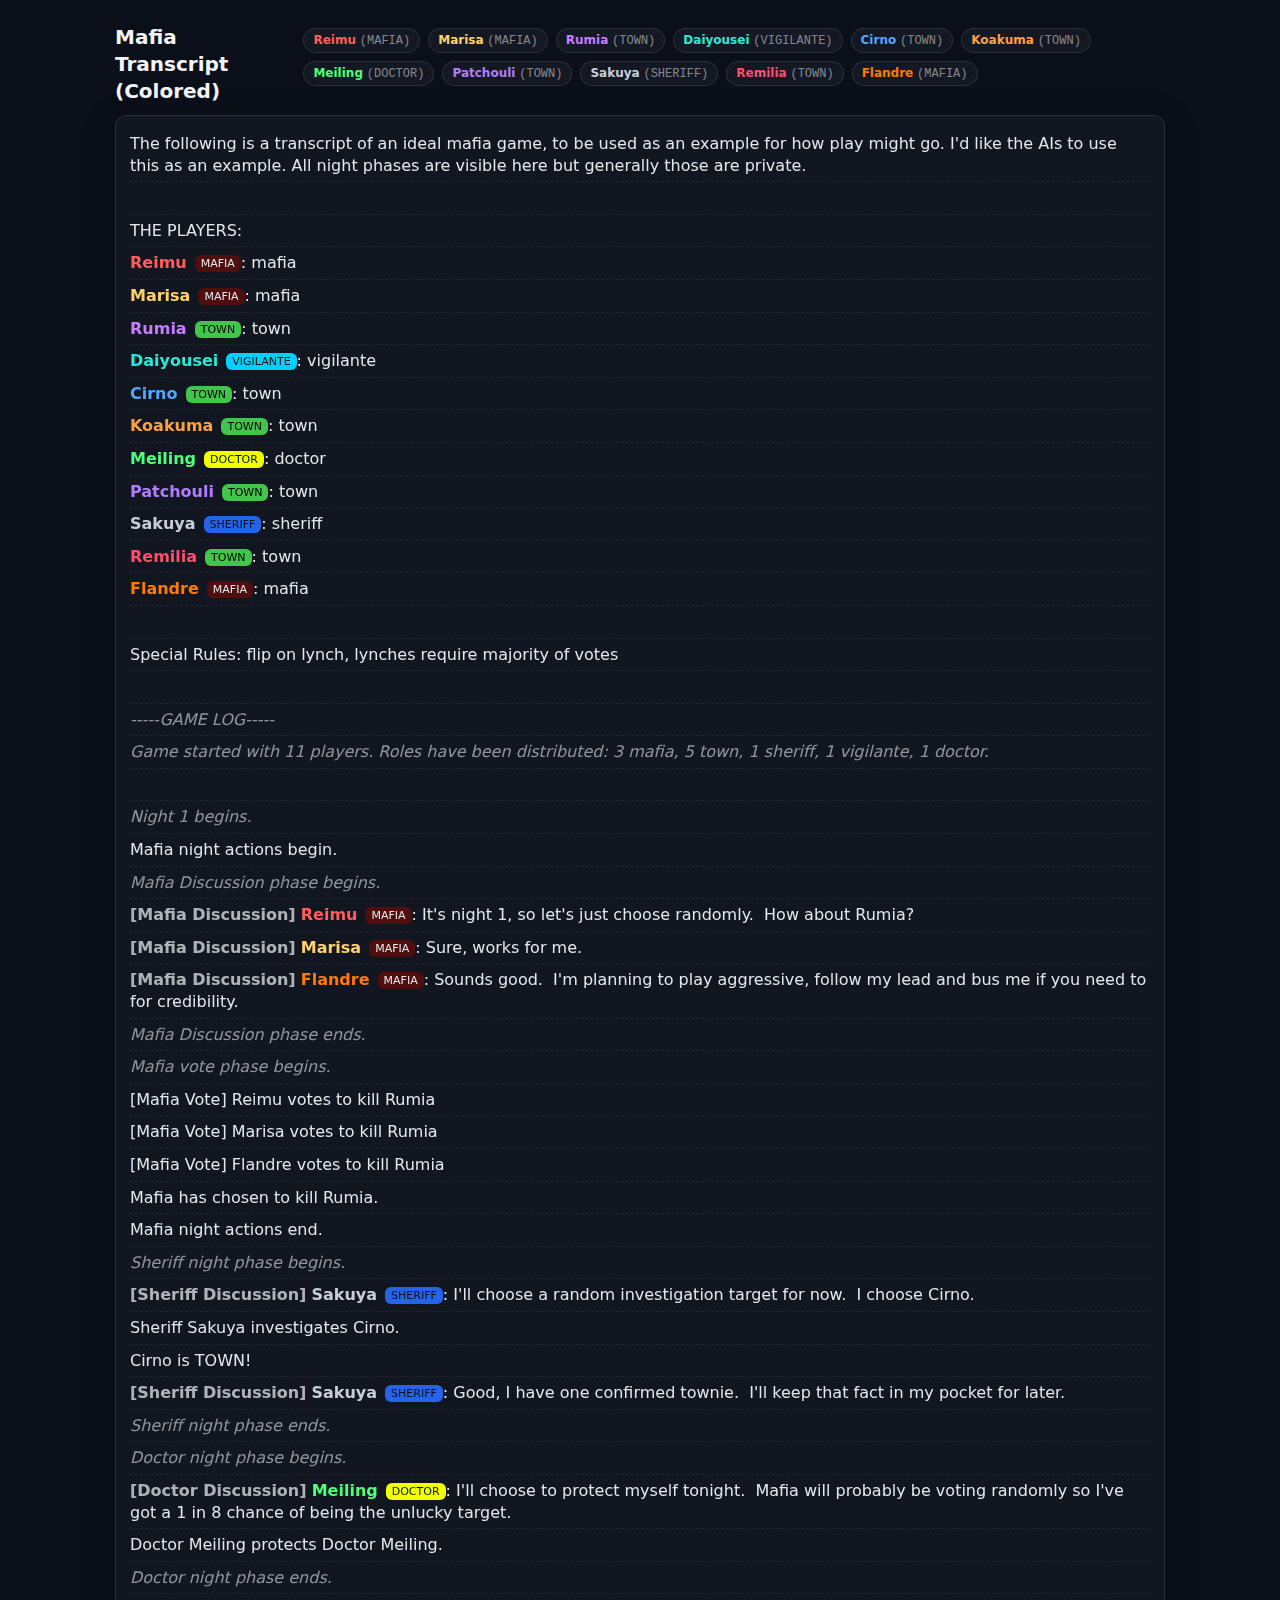
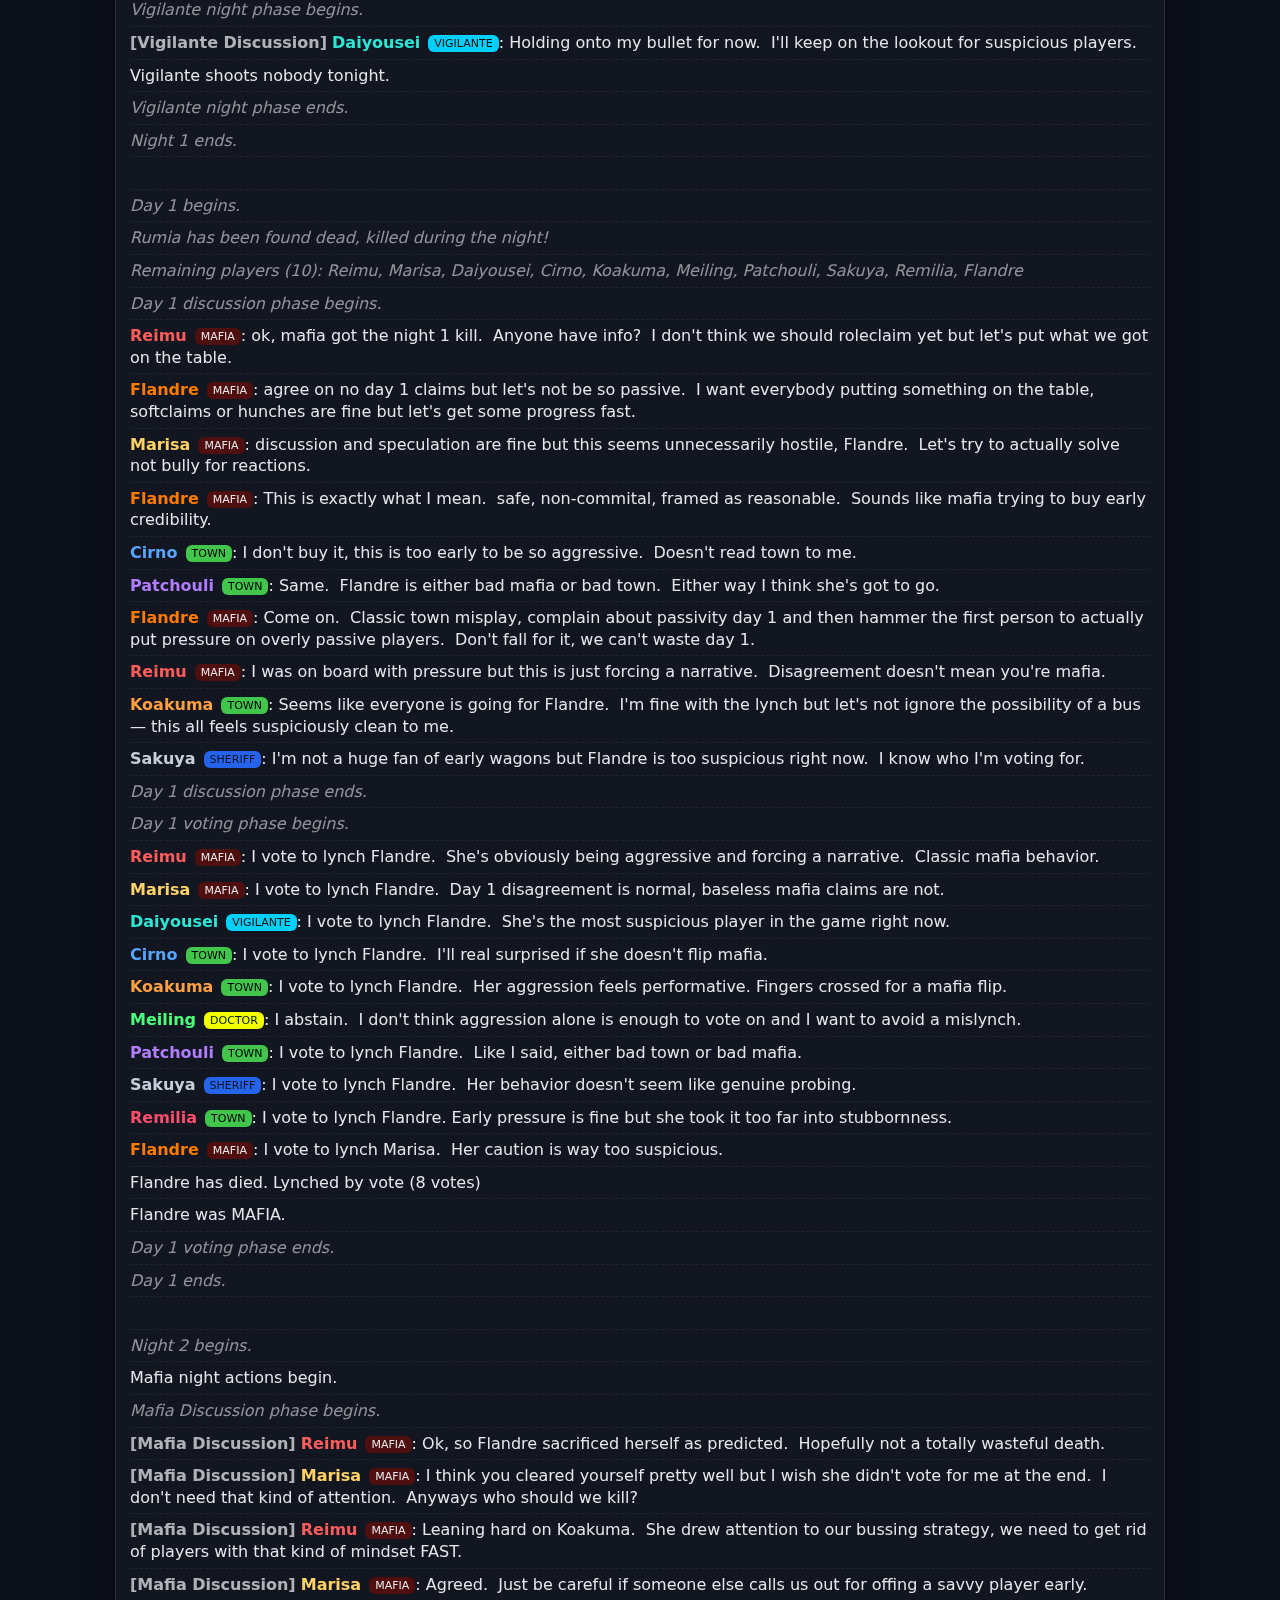
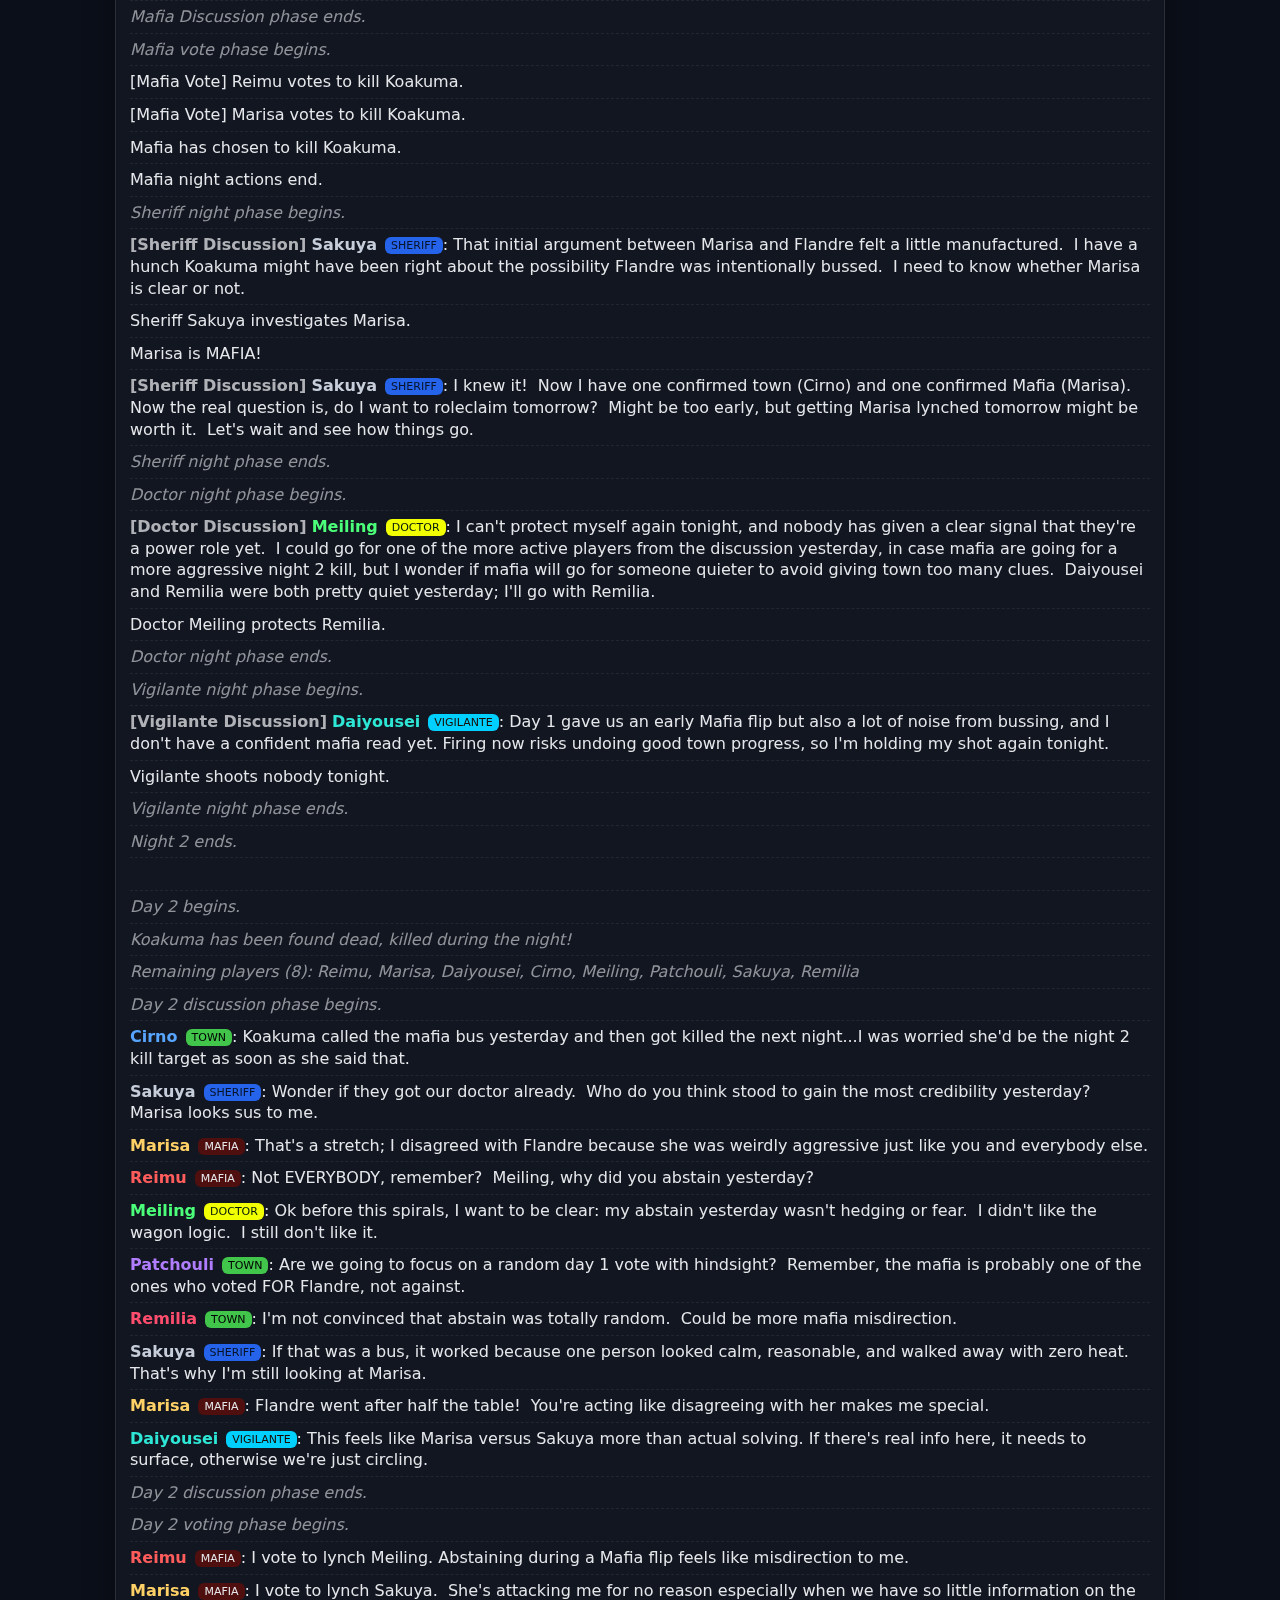
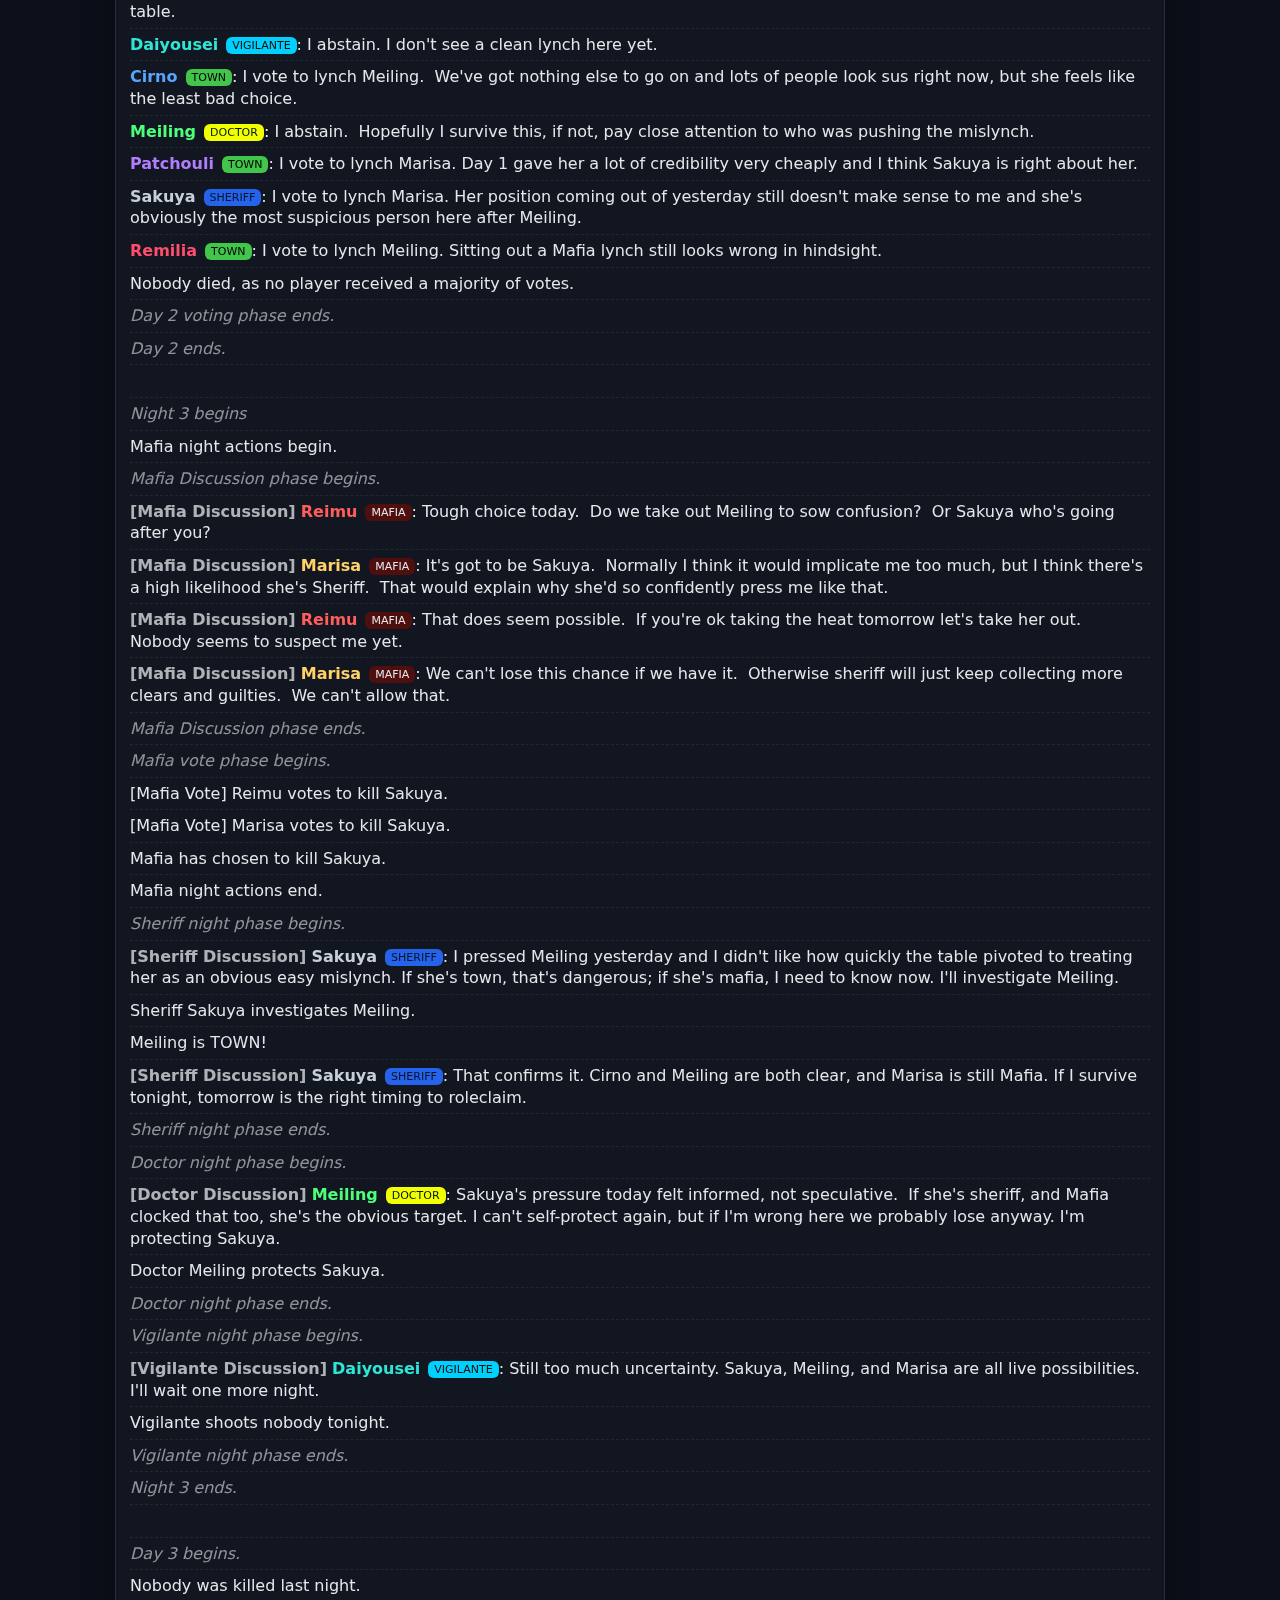
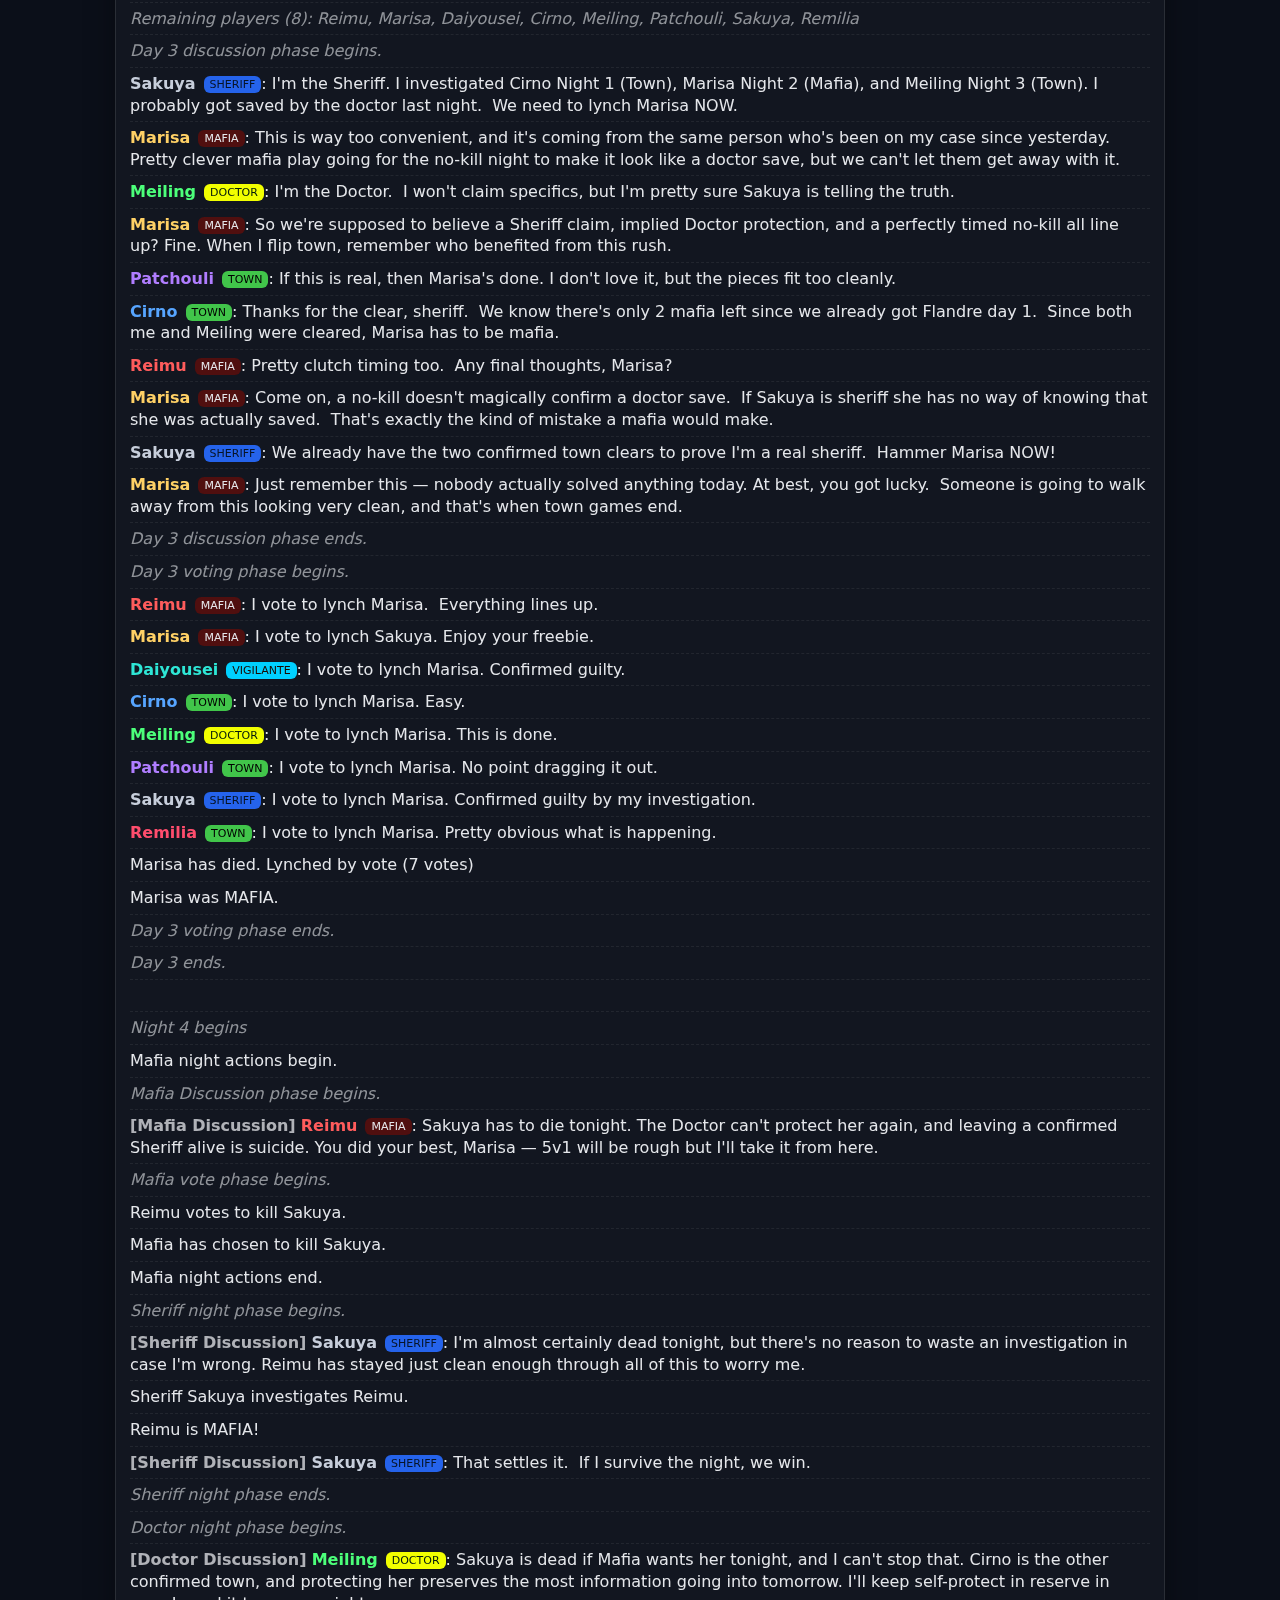
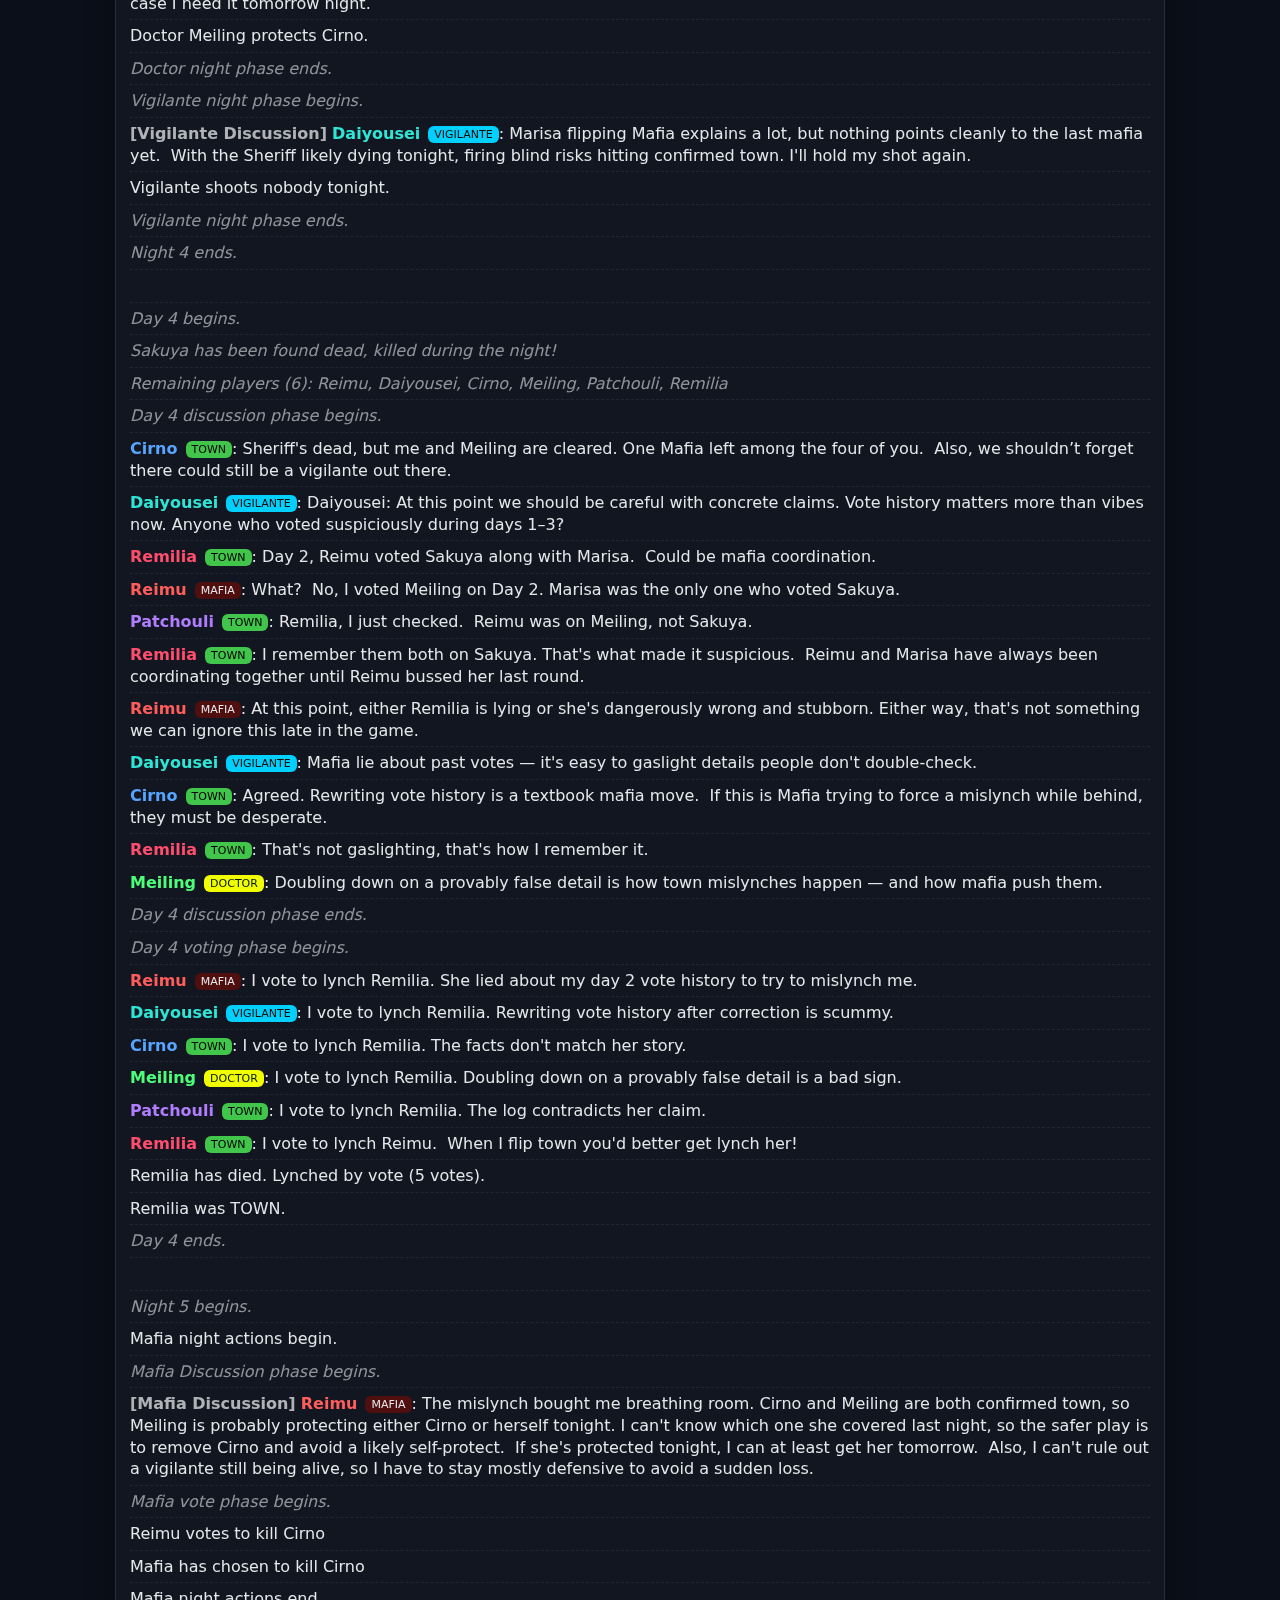
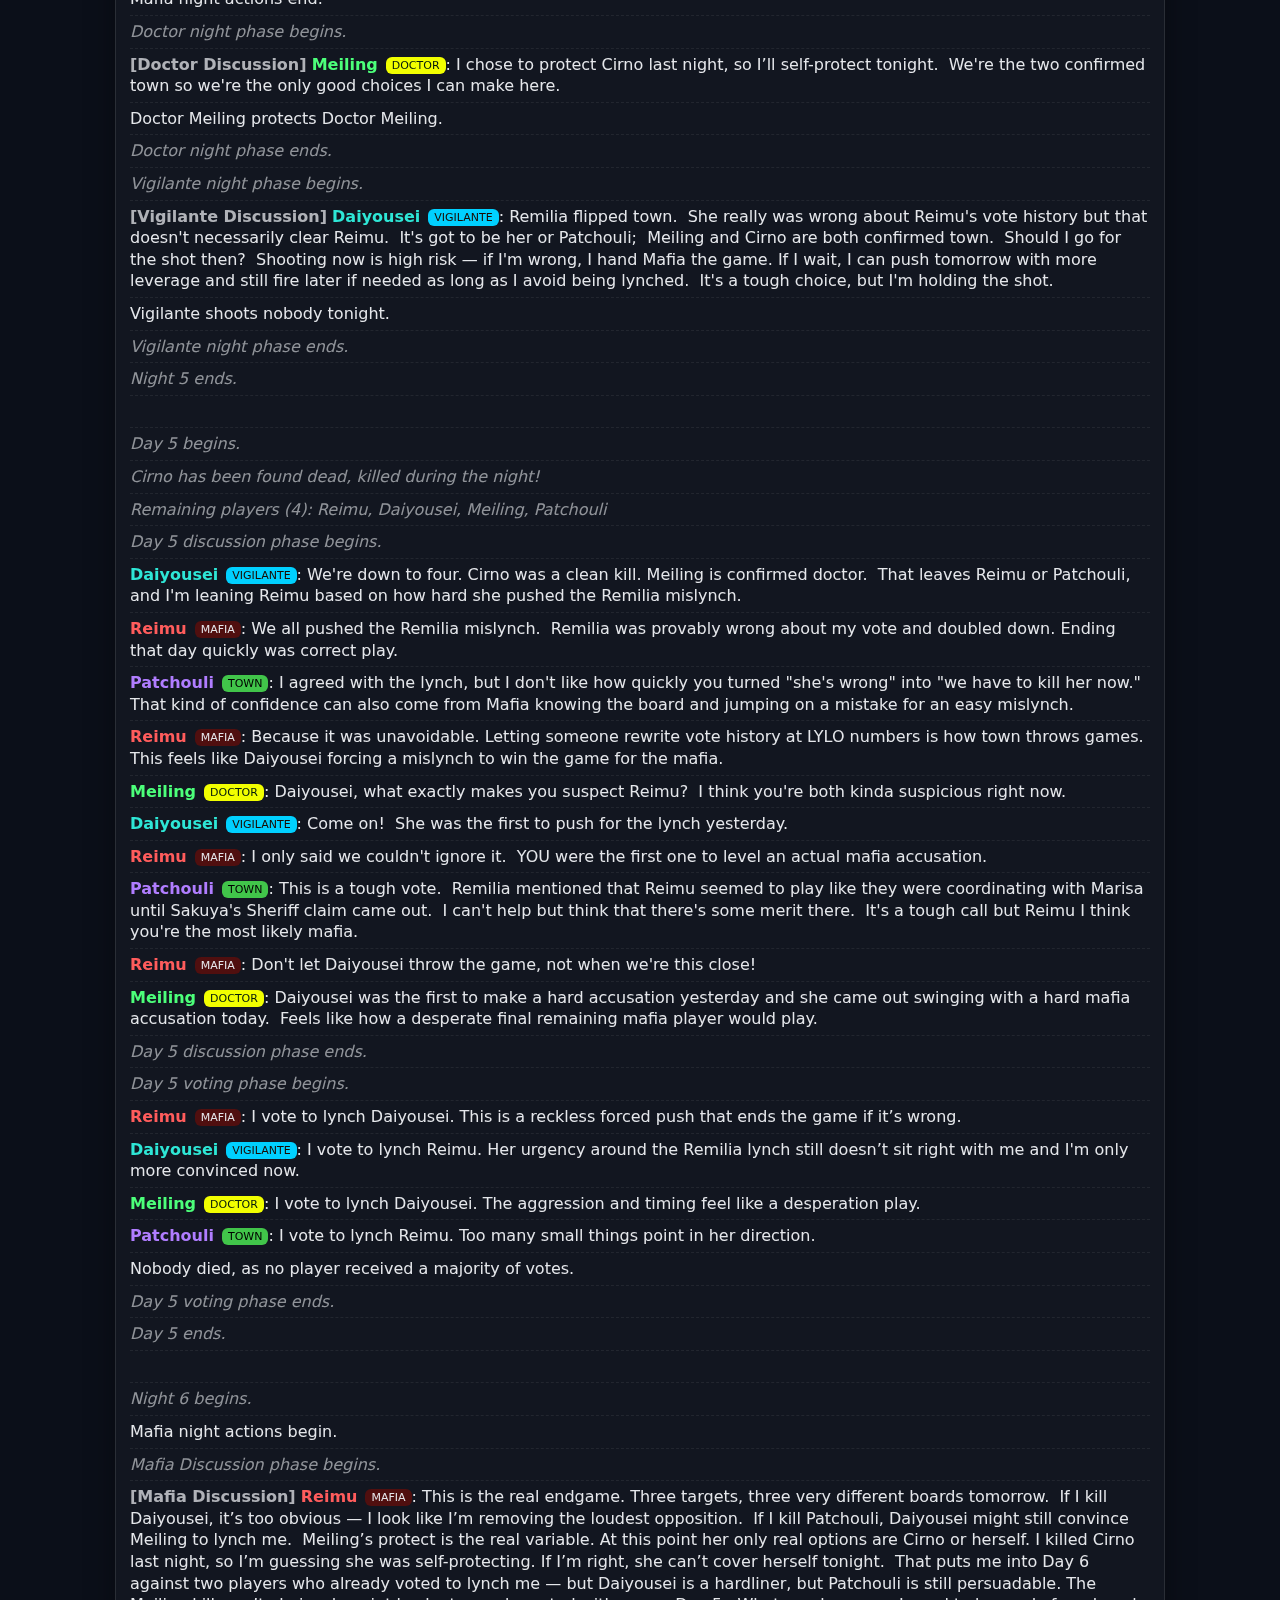
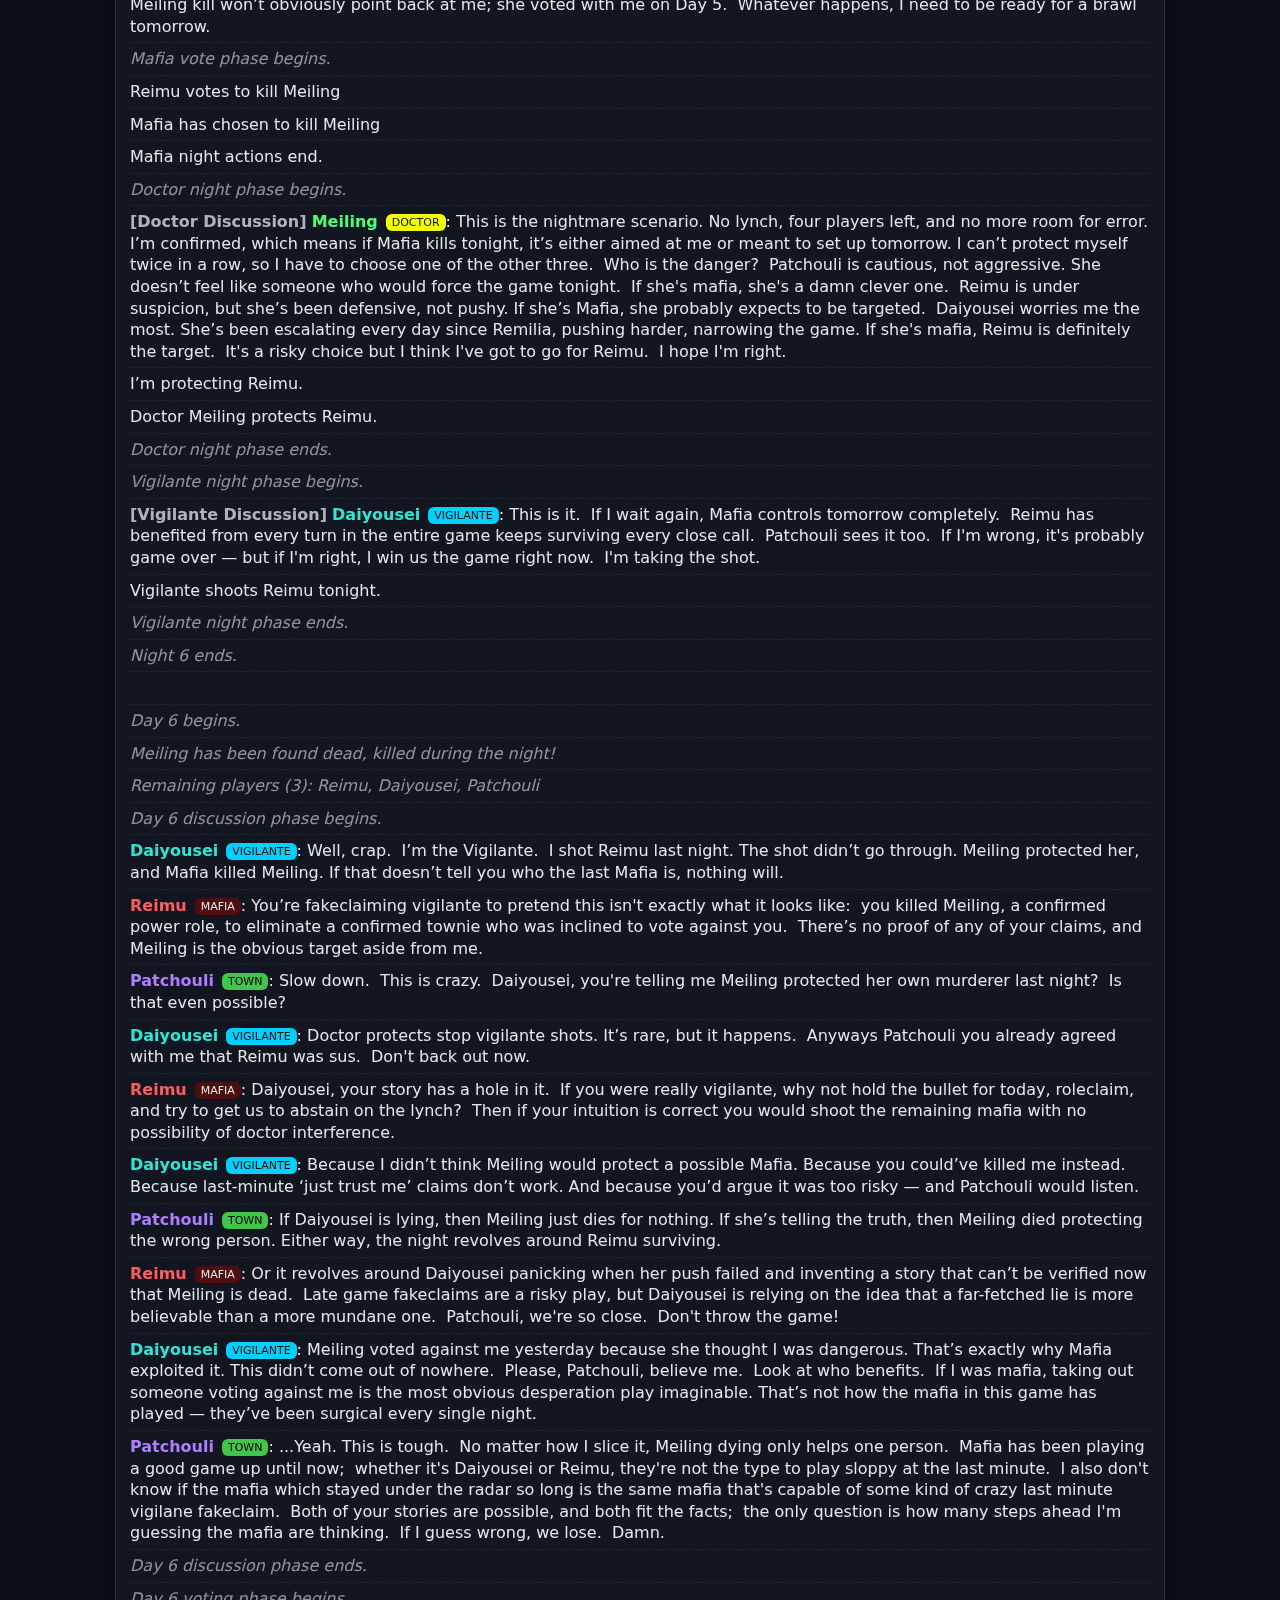
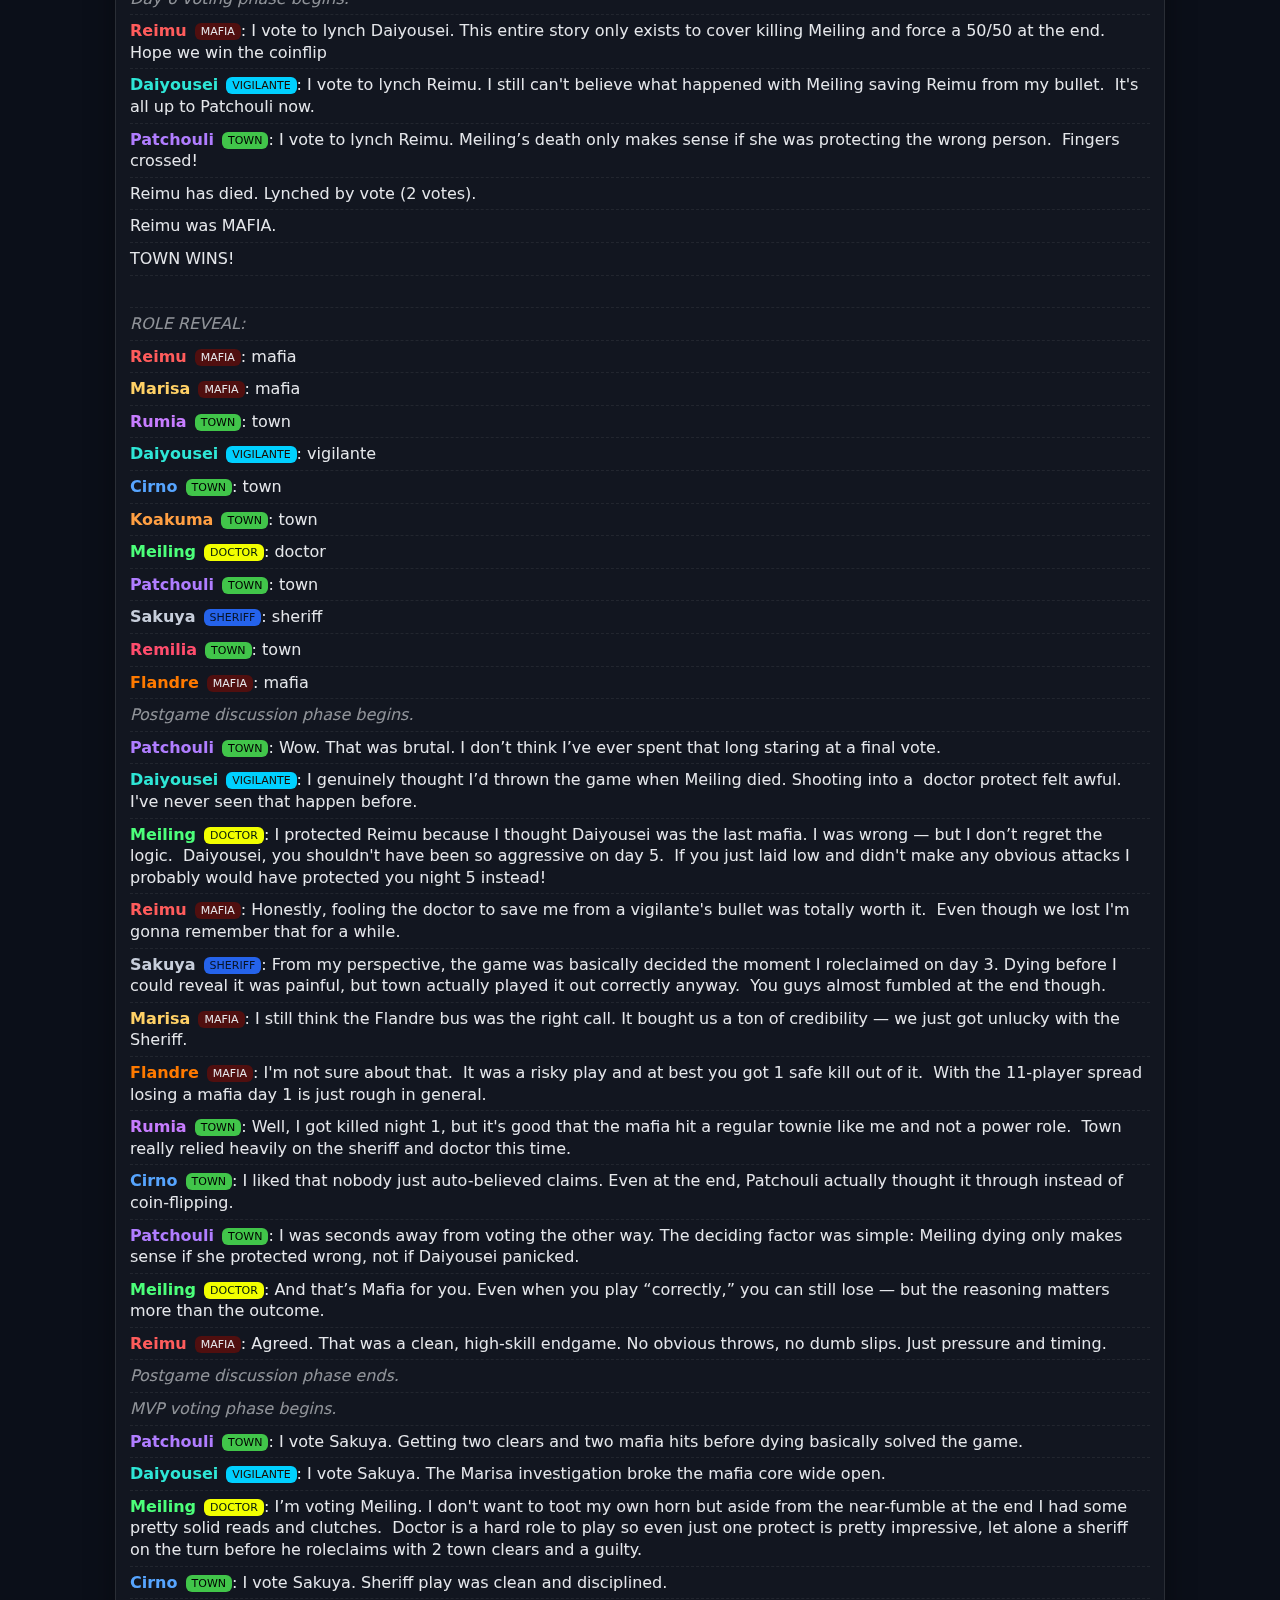
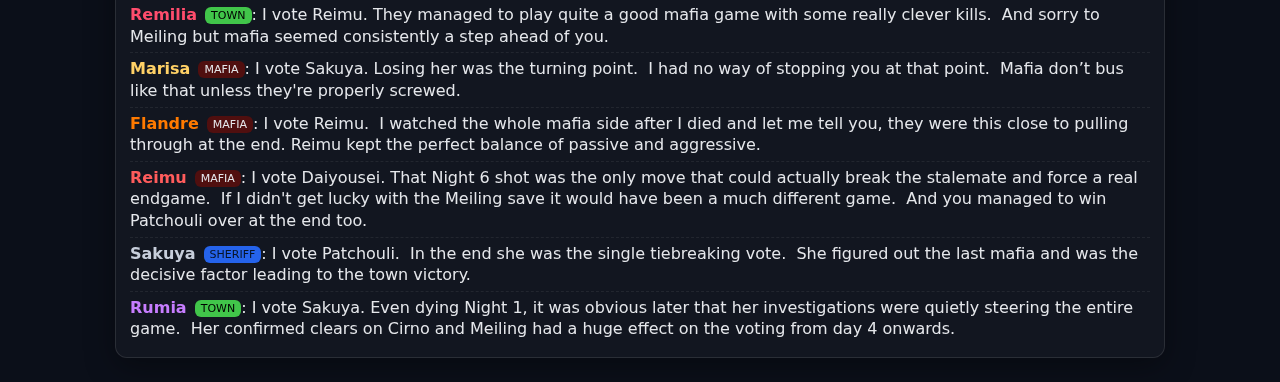
<file: docs/transcript_colored.html>
<!doctype html>
<html>
<head>
<meta charset="utf-8">
<meta name="viewport" content="width=device-width, initial-scale=1">
<title>Mafia Transcript (Colored)</title>
<style>
  :root { color-scheme: dark; }
  body {
    font-family: ui-sans-serif, system-ui, -apple-system, Segoe UI, Roboto, Arial, sans-serif;
    margin: 24px; line-height: 1.35;
    background: #0b0f19; color: #e5e7eb;
  }
  .wrap { max-width: 1050px; margin: 0 auto; }
  .header { display:flex; align-items:baseline; justify-content:space-between; gap:16px; }
  h1 { font-size: 20px; margin: 0 0 10px 0; color: #f3f4f6; }
  .legend { display:flex; flex-wrap:wrap; gap:8px; font-size: 12px; }
  .pill {
    border-radius: 999px; padding: 3px 9px;
    border: 1px solid rgba(255,255,255,0.10);
    background: rgba(255,255,255,0.04);
  }
  .log {
    border: 1px solid rgba(255,255,255,0.10);
    border-radius: 12px;
    padding: 12px 14px;
    background: rgba(255,255,255,0.03);
    box-shadow: 0 8px 30px rgba(0,0,0,0.35);
    backdrop-filter: blur(6px);
  }
  .line { padding: 5px 0; border-bottom: 1px dashed rgba(255,255,255,0.07); }
  .line:last-child { border-bottom: none; }
  .meta { color: rgba(229,231,235,0.60); font-style: italic; }
  .channel { color: rgba(229,231,235,0.75); font-weight: 600; }
  .speaker { font-weight: 750; }
  .badge { font-size: 11px; padding: 2px 6px; border-radius: 6px; margin-left: 8px; vertical-align: 1px; }
  .text { white-space: pre-wrap; }
  .mono { font-family: ui-monospace, SFMono-Regular, Menlo, Consolas, monospace; }
  ::selection { background: rgba(99,102,241,0.35); }
  a { color: #93c5fd; }
</style>
</head>
<body>
<div class="wrap">
  <div class="header">
    <h1>Mafia Transcript (Colored)</h1>
    <div class="legend">

<span class="pill"><span class="speaker" style="color:#ff5c5c">Reimu</span> <span class="mono" style="color:rgba(229,231,235,0.55)">(MAFIA)</span></span>
<span class="pill"><span class="speaker" style="color:#ffd166">Marisa</span> <span class="mono" style="color:rgba(229,231,235,0.55)">(MAFIA)</span></span>
<span class="pill"><span class="speaker" style="color:#c77dff">Rumia</span> <span class="mono" style="color:rgba(229,231,235,0.55)">(TOWN)</span></span>
<span class="pill"><span class="speaker" style="color:#2ee6d6">Daiyousei</span> <span class="mono" style="color:rgba(229,231,235,0.55)">(VIGILANTE)</span></span>
<span class="pill"><span class="speaker" style="color:#57a5ff">Cirno</span> <span class="mono" style="color:rgba(229,231,235,0.55)">(TOWN)</span></span>
<span class="pill"><span class="speaker" style="color:#ff9f43">Koakuma</span> <span class="mono" style="color:rgba(229,231,235,0.55)">(TOWN)</span></span>
<span class="pill"><span class="speaker" style="color:#4cff7a">Meiling</span> <span class="mono" style="color:rgba(229,231,235,0.55)">(DOCTOR)</span></span>
<span class="pill"><span class="speaker" style="color:#b07dff">Patchouli</span> <span class="mono" style="color:rgba(229,231,235,0.55)">(TOWN)</span></span>
<span class="pill"><span class="speaker" style="color:#c7cedb">Sakuya</span> <span class="mono" style="color:rgba(229,231,235,0.55)">(SHERIFF)</span></span>
<span class="pill"><span class="speaker" style="color:#ff4d6d">Remilia</span> <span class="mono" style="color:rgba(229,231,235,0.55)">(TOWN)</span></span>
<span class="pill"><span class="speaker" style="color:#ff7a00">Flandre</span> <span class="mono" style="color:rgba(229,231,235,0.55)">(MAFIA)</span></span>

    </div>
  </div>
  <div class="log">

<div class="line ">The following is a transcript of an ideal mafia game, to be used as an example for how play might go.  I&#x27;d like the AIs to use this as an example.  All night phases are visible here but generally those are private.</div>
<div class="line meta">&nbsp;</div>
<div class="line ">THE PLAYERS:</div>
<div class="line"><span class="speaker" style="color:#ff5c5c">Reimu</span><span class="badge" style="background:#500F0F;color:#e5e7eb">MAFIA</span>: <span class="text">mafia</span></div>
<div class="line"><span class="speaker" style="color:#ffd166">Marisa</span><span class="badge" style="background:#500F0F;color:#e5e7eb">MAFIA</span>: <span class="text">mafia</span></div>
<div class="line"><span class="speaker" style="color:#c77dff">Rumia</span><span class="badge" style="background:#41c54a;color:#000000">TOWN</span>: <span class="text">town</span></div>
<div class="line"><span class="speaker" style="color:#2ee6d6">Daiyousei</span><span class="badge" style="background:#00d0ff;color:#1a0a00">VIGILANTE</span>: <span class="text">vigilante</span></div>
<div class="line"><span class="speaker" style="color:#57a5ff">Cirno</span><span class="badge" style="background:#41c54a;color:#000000">TOWN</span>: <span class="text">town</span></div>
<div class="line"><span class="speaker" style="color:#ff9f43">Koakuma</span><span class="badge" style="background:#41c54a;color:#000000">TOWN</span>: <span class="text">town</span></div>
<div class="line"><span class="speaker" style="color:#4cff7a">Meiling</span><span class="badge" style="background:#f2ff00;color:#041b0b">DOCTOR</span>: <span class="text">doctor</span></div>
<div class="line"><span class="speaker" style="color:#b07dff">Patchouli</span><span class="badge" style="background:#41c54a;color:#000000">TOWN</span>: <span class="text">town</span></div>
<div class="line"><span class="speaker" style="color:#c7cedb">Sakuya</span><span class="badge" style="background:#2563eb;color:#071427">SHERIFF</span>: <span class="text">sheriff</span></div>
<div class="line"><span class="speaker" style="color:#ff4d6d">Remilia</span><span class="badge" style="background:#41c54a;color:#000000">TOWN</span>: <span class="text">town</span></div>
<div class="line"><span class="speaker" style="color:#ff7a00">Flandre</span><span class="badge" style="background:#500F0F;color:#e5e7eb">MAFIA</span>: <span class="text">mafia</span></div>
<div class="line meta">&nbsp;</div>
<div class="line ">Special Rules:  flip on lynch, lynches require majority of votes</div>
<div class="line meta">&nbsp;</div>
<div class="line meta">-----GAME LOG-----</div>
<div class="line meta">Game started with 11 players.  Roles have been distributed:  3 mafia, 5 town, 1 sheriff, 1 vigilante, 1 doctor.</div>
<div class="line meta">&nbsp;</div>
<div class="line meta">Night 1 begins.</div>
<div class="line ">Mafia night actions begin.</div>
<div class="line meta">Mafia Discussion phase begins.</div>
<div class="line"><span class="channel">[Mafia Discussion]</span> <span class="speaker" style="color:#ff5c5c">Reimu</span><span class="badge" style="background:#500F0F;color:#e5e7eb">MAFIA</span>: <span class="text">It&#x27;s night 1, so let&#x27;s just choose randomly.  How about Rumia?</span></div>
<div class="line"><span class="channel">[Mafia Discussion]</span> <span class="speaker" style="color:#ffd166">Marisa</span><span class="badge" style="background:#500F0F;color:#e5e7eb">MAFIA</span>: <span class="text">Sure, works for me.</span></div>
<div class="line"><span class="channel">[Mafia Discussion]</span> <span class="speaker" style="color:#ff7a00">Flandre</span><span class="badge" style="background:#500F0F;color:#e5e7eb">MAFIA</span>: <span class="text">Sounds good.  I&#x27;m planning to play aggressive, follow my lead and bus me if you need to for credibility.</span></div>
<div class="line meta">Mafia Discussion phase ends.</div>
<div class="line meta">Mafia vote phase begins.</div>
<div class="line ">[Mafia Vote] Reimu votes to kill Rumia</div>
<div class="line ">[Mafia Vote] Marisa votes to kill Rumia</div>
<div class="line ">[Mafia Vote] Flandre votes to kill Rumia</div>
<div class="line ">Mafia has chosen to kill Rumia.</div>
<div class="line ">Mafia night actions end.</div>
<div class="line meta">Sheriff night phase begins.</div>
<div class="line"><span class="channel">[Sheriff Discussion]</span> <span class="speaker" style="color:#c7cedb">Sakuya</span><span class="badge" style="background:#2563eb;color:#071427">SHERIFF</span>: <span class="text">I&#x27;ll choose a random investigation target for now.  I choose Cirno.</span></div>
<div class="line ">Sheriff Sakuya investigates Cirno.</div>
<div class="line ">Cirno is TOWN!</div>
<div class="line"><span class="channel">[Sheriff Discussion]</span> <span class="speaker" style="color:#c7cedb">Sakuya</span><span class="badge" style="background:#2563eb;color:#071427">SHERIFF</span>: <span class="text">Good, I have one confirmed townie.  I&#x27;ll keep that fact in my pocket for later.</span></div>
<div class="line meta">Sheriff night phase ends.</div>
<div class="line meta">Doctor night phase begins.</div>
<div class="line"><span class="channel">[Doctor Discussion]</span> <span class="speaker" style="color:#4cff7a">Meiling</span><span class="badge" style="background:#f2ff00;color:#041b0b">DOCTOR</span>: <span class="text">I&#x27;ll choose to protect myself tonight.  Mafia will probably be voting randomly so I&#x27;ve got a 1 in 8 chance of being the unlucky target.</span></div>
<div class="line ">Doctor Meiling protects Doctor Meiling.</div>
<div class="line meta">Doctor night phase ends.</div>
<div class="line meta">Vigilante night phase begins.</div>
<div class="line"><span class="channel">[Vigilante Discussion]</span> <span class="speaker" style="color:#2ee6d6">Daiyousei</span><span class="badge" style="background:#00d0ff;color:#1a0a00">VIGILANTE</span>: <span class="text">Holding onto my bullet for now.  I&#x27;ll keep on the lookout for suspicious players.</span></div>
<div class="line ">Vigilante shoots nobody tonight.</div>
<div class="line meta">Vigilante night phase ends.</div>
<div class="line meta">Night 1 ends.</div>
<div class="line meta">&nbsp;</div>
<div class="line meta">Day 1 begins.</div>
<div class="line meta">Rumia has been found dead, killed during the night!</div>
<div class="line meta">Remaining players (10): Reimu, Marisa, Daiyousei, Cirno, Koakuma, Meiling, Patchouli, Sakuya, Remilia, Flandre</div>
<div class="line meta">Day 1 discussion phase begins.  </div>
<div class="line"><span class="speaker" style="color:#ff5c5c">Reimu</span><span class="badge" style="background:#500F0F;color:#e5e7eb">MAFIA</span>: <span class="text">ok, mafia got the night 1 kill.  Anyone have info?  I don&#x27;t think we should roleclaim yet but let&#x27;s put what we got on the table.</span></div>
<div class="line"><span class="speaker" style="color:#ff7a00">Flandre</span><span class="badge" style="background:#500F0F;color:#e5e7eb">MAFIA</span>: <span class="text">agree on no day 1 claims but let&#x27;s not be so passive.  I want everybody putting something on the table, softclaims or hunches are fine but let&#x27;s get some progress fast.</span></div>
<div class="line"><span class="speaker" style="color:#ffd166">Marisa</span><span class="badge" style="background:#500F0F;color:#e5e7eb">MAFIA</span>: <span class="text">discussion and speculation are fine but this seems unnecessarily hostile, Flandre.  Let&#x27;s try to actually solve not bully for reactions.</span></div>
<div class="line"><span class="speaker" style="color:#ff7a00">Flandre</span><span class="badge" style="background:#500F0F;color:#e5e7eb">MAFIA</span>: <span class="text">This is exactly what I mean.  safe, non-commital, framed as reasonable.  Sounds like mafia trying to buy early credibility.</span></div>
<div class="line"><span class="speaker" style="color:#57a5ff">Cirno</span><span class="badge" style="background:#41c54a;color:#000000">TOWN</span>: <span class="text">I don&#x27;t buy it, this is too early to be so aggressive.  Doesn&#x27;t read town to me.</span></div>
<div class="line"><span class="speaker" style="color:#b07dff">Patchouli</span><span class="badge" style="background:#41c54a;color:#000000">TOWN</span>: <span class="text">Same.  Flandre is either bad mafia or bad town.  Either way I think she&#x27;s got to go.</span></div>
<div class="line"><span class="speaker" style="color:#ff7a00">Flandre</span><span class="badge" style="background:#500F0F;color:#e5e7eb">MAFIA</span>: <span class="text">Come on.  Classic town misplay, complain about passivity day 1 and then hammer the first person to actually put pressure on overly passive players.  Don&#x27;t fall for it, we can&#x27;t waste day 1.</span></div>
<div class="line"><span class="speaker" style="color:#ff5c5c">Reimu</span><span class="badge" style="background:#500F0F;color:#e5e7eb">MAFIA</span>: <span class="text">I was on board with pressure but this is just forcing a narrative.  Disagreement doesn&#x27;t mean you&#x27;re mafia.</span></div>
<div class="line"><span class="speaker" style="color:#ff9f43">Koakuma</span><span class="badge" style="background:#41c54a;color:#000000">TOWN</span>: <span class="text">Seems like everyone is going for Flandre.  I&#x27;m fine with the lynch but let&#x27;s not ignore the possibility of a bus — this all feels suspiciously clean to me.</span></div>
<div class="line"><span class="speaker" style="color:#c7cedb">Sakuya</span><span class="badge" style="background:#2563eb;color:#071427">SHERIFF</span>: <span class="text">I&#x27;m not a huge fan of early wagons but Flandre is too suspicious right now.  I know who I&#x27;m voting for.</span></div>
<div class="line meta">Day 1 discussion phase ends.</div>
<div class="line meta">Day 1 voting phase begins.</div>
<div class="line"><span class="speaker" style="color:#ff5c5c">Reimu</span><span class="badge" style="background:#500F0F;color:#e5e7eb">MAFIA</span>: <span class="text">I vote to lynch Flandre.  She&#x27;s obviously being aggressive and forcing a narrative.  Classic mafia behavior.</span></div>
<div class="line"><span class="speaker" style="color:#ffd166">Marisa</span><span class="badge" style="background:#500F0F;color:#e5e7eb">MAFIA</span>: <span class="text">I vote to lynch Flandre.  Day 1 disagreement is normal, baseless mafia claims are not.</span></div>
<div class="line"><span class="speaker" style="color:#2ee6d6">Daiyousei</span><span class="badge" style="background:#00d0ff;color:#1a0a00">VIGILANTE</span>: <span class="text">I vote to lynch Flandre.  She&#x27;s the most suspicious player in the game right now.</span></div>
<div class="line"><span class="speaker" style="color:#57a5ff">Cirno</span><span class="badge" style="background:#41c54a;color:#000000">TOWN</span>: <span class="text">I vote to lynch Flandre.  I&#x27;ll real surprised if she doesn&#x27;t flip mafia.</span></div>
<div class="line"><span class="speaker" style="color:#ff9f43">Koakuma</span><span class="badge" style="background:#41c54a;color:#000000">TOWN</span>: <span class="text">I vote to lynch Flandre.  Her aggression feels performative. Fingers crossed for a mafia flip.</span></div>
<div class="line"><span class="speaker" style="color:#4cff7a">Meiling</span><span class="badge" style="background:#f2ff00;color:#041b0b">DOCTOR</span>: <span class="text">I abstain.  I don&#x27;t think aggression alone is enough to vote on and I want to avoid a mislynch.</span></div>
<div class="line"><span class="speaker" style="color:#b07dff">Patchouli</span><span class="badge" style="background:#41c54a;color:#000000">TOWN</span>: <span class="text">I vote to lynch Flandre.  Like I said, either bad town or bad mafia.</span></div>
<div class="line"><span class="speaker" style="color:#c7cedb">Sakuya</span><span class="badge" style="background:#2563eb;color:#071427">SHERIFF</span>: <span class="text">I vote to lynch Flandre.  Her behavior doesn&#x27;t seem like genuine probing.</span></div>
<div class="line"><span class="speaker" style="color:#ff4d6d">Remilia</span><span class="badge" style="background:#41c54a;color:#000000">TOWN</span>: <span class="text">I vote to lynch Flandre. Early pressure is fine but she took it too far into stubbornness.</span></div>
<div class="line"><span class="speaker" style="color:#ff7a00">Flandre</span><span class="badge" style="background:#500F0F;color:#e5e7eb">MAFIA</span>: <span class="text">I vote to lynch Marisa.  Her caution is way too suspicious.</span></div>
<div class="line ">Flandre has died.  Lynched by vote (8 votes)</div>
<div class="line ">Flandre was MAFIA.</div>
<div class="line meta">Day 1 voting phase ends.</div>
<div class="line meta">Day 1 ends.</div>
<div class="line meta">&nbsp;</div>
<div class="line meta">Night 2 begins.</div>
<div class="line ">Mafia night actions begin.</div>
<div class="line meta">Mafia Discussion phase begins.</div>
<div class="line"><span class="channel">[Mafia Discussion]</span> <span class="speaker" style="color:#ff5c5c">Reimu</span><span class="badge" style="background:#500F0F;color:#e5e7eb">MAFIA</span>: <span class="text">Ok, so Flandre sacrificed herself as predicted.  Hopefully not a totally wasteful death.</span></div>
<div class="line"><span class="channel">[Mafia Discussion]</span> <span class="speaker" style="color:#ffd166">Marisa</span><span class="badge" style="background:#500F0F;color:#e5e7eb">MAFIA</span>: <span class="text">I think you cleared yourself pretty well but I wish she didn&#x27;t vote for me at the end.  I don&#x27;t need that kind of attention.  Anyways who should we kill?</span></div>
<div class="line"><span class="channel">[Mafia Discussion]</span> <span class="speaker" style="color:#ff5c5c">Reimu</span><span class="badge" style="background:#500F0F;color:#e5e7eb">MAFIA</span>: <span class="text">Leaning hard on Koakuma.  She drew attention to our bussing strategy, we need to get rid of players with that kind of mindset FAST.</span></div>
<div class="line"><span class="channel">[Mafia Discussion]</span> <span class="speaker" style="color:#ffd166">Marisa</span><span class="badge" style="background:#500F0F;color:#e5e7eb">MAFIA</span>: <span class="text">Agreed.  Just be careful if someone else calls us out for offing a savvy player early.</span></div>
<div class="line meta">Mafia Discussion phase ends.</div>
<div class="line meta">Mafia vote phase begins.</div>
<div class="line ">[Mafia Vote] Reimu votes to kill Koakuma.</div>
<div class="line ">[Mafia Vote] Marisa votes to kill Koakuma.</div>
<div class="line ">Mafia has chosen to kill Koakuma.</div>
<div class="line ">Mafia night actions end.</div>
<div class="line meta">Sheriff night phase begins.</div>
<div class="line"><span class="channel">[Sheriff Discussion]</span> <span class="speaker" style="color:#c7cedb">Sakuya</span><span class="badge" style="background:#2563eb;color:#071427">SHERIFF</span>: <span class="text">That initial argument between Marisa and Flandre felt a little manufactured.  I have a hunch Koakuma might have been right about the possibility Flandre was intentionally bussed.  I need to know whether Marisa is clear or not.</span></div>
<div class="line ">Sheriff Sakuya investigates Marisa.</div>
<div class="line ">Marisa is MAFIA!</div>
<div class="line"><span class="channel">[Sheriff Discussion]</span> <span class="speaker" style="color:#c7cedb">Sakuya</span><span class="badge" style="background:#2563eb;color:#071427">SHERIFF</span>: <span class="text">I knew it!  Now I have one confirmed town (Cirno) and one confirmed Mafia (Marisa).  Now the real question is, do I want to roleclaim tomorrow?  Might be too early, but getting Marisa lynched tomorrow might be worth it.  Let&#x27;s wait and see how things go.</span></div>
<div class="line meta">Sheriff night phase ends.</div>
<div class="line meta">Doctor night phase begins.</div>
<div class="line"><span class="channel">[Doctor Discussion]</span> <span class="speaker" style="color:#4cff7a">Meiling</span><span class="badge" style="background:#f2ff00;color:#041b0b">DOCTOR</span>: <span class="text">I can&#x27;t protect myself again tonight, and nobody has given a clear signal that they&#x27;re a power role yet.  I could go for one of the more active players from the discussion yesterday, in case mafia are going for a more aggressive night 2 kill, but I wonder if mafia will go for someone quieter to avoid giving town too many clues.  Daiyousei and Remilia were both pretty quiet yesterday; I&#x27;ll go with Remilia.</span></div>
<div class="line ">Doctor Meiling protects Remilia.</div>
<div class="line meta">Doctor night phase ends.</div>
<div class="line meta">Vigilante night phase begins.</div>
<div class="line"><span class="channel">[Vigilante Discussion]</span> <span class="speaker" style="color:#2ee6d6">Daiyousei</span><span class="badge" style="background:#00d0ff;color:#1a0a00">VIGILANTE</span>: <span class="text">Day 1 gave us an early Mafia flip but also a lot of noise from bussing, and I don&#x27;t have a confident mafia read yet. Firing now risks undoing good town progress, so I&#x27;m holding my shot again tonight.</span></div>
<div class="line ">Vigilante shoots nobody tonight.</div>
<div class="line meta">Vigilante night phase ends.</div>
<div class="line meta">Night 2 ends.</div>
<div class="line meta">&nbsp;</div>
<div class="line meta">Day 2 begins.</div>
<div class="line meta">Koakuma has been found dead, killed during the night!</div>
<div class="line meta">Remaining players (8): Reimu, Marisa, Daiyousei, Cirno, Meiling, Patchouli, Sakuya, Remilia</div>
<div class="line meta">Day 2 discussion phase begins.</div>
<div class="line"><span class="speaker" style="color:#57a5ff">Cirno</span><span class="badge" style="background:#41c54a;color:#000000">TOWN</span>: <span class="text">Koakuma called the mafia bus yesterday and then got killed the next night...I was worried she&#x27;d be the night 2 kill target as soon as she said that.</span></div>
<div class="line"><span class="speaker" style="color:#c7cedb">Sakuya</span><span class="badge" style="background:#2563eb;color:#071427">SHERIFF</span>: <span class="text">Wonder if they got our doctor already.  Who do you think stood to gain the most credibility yesterday?  Marisa looks sus to me.</span></div>
<div class="line"><span class="speaker" style="color:#ffd166">Marisa</span><span class="badge" style="background:#500F0F;color:#e5e7eb">MAFIA</span>: <span class="text">That&#x27;s a stretch; I disagreed with Flandre because she was weirdly aggressive just like you and everybody else.</span></div>
<div class="line"><span class="speaker" style="color:#ff5c5c">Reimu</span><span class="badge" style="background:#500F0F;color:#e5e7eb">MAFIA</span>: <span class="text">Not EVERYBODY, remember?  Meiling, why did you abstain yesterday?</span></div>
<div class="line"><span class="speaker" style="color:#4cff7a">Meiling</span><span class="badge" style="background:#f2ff00;color:#041b0b">DOCTOR</span>: <span class="text">Ok before this spirals, I want to be clear: my abstain yesterday wasn&#x27;t hedging or fear.  I didn&#x27;t like the wagon logic.  I still don&#x27;t like it.</span></div>
<div class="line"><span class="speaker" style="color:#b07dff">Patchouli</span><span class="badge" style="background:#41c54a;color:#000000">TOWN</span>: <span class="text">Are we going to focus on a random day 1 vote with hindsight?  Remember, the mafia is probably one of the ones who voted FOR Flandre, not against.</span></div>
<div class="line"><span class="speaker" style="color:#ff4d6d">Remilia</span><span class="badge" style="background:#41c54a;color:#000000">TOWN</span>: <span class="text">I&#x27;m not convinced that abstain was totally random.  Could be more mafia misdirection.</span></div>
<div class="line"><span class="speaker" style="color:#c7cedb">Sakuya</span><span class="badge" style="background:#2563eb;color:#071427">SHERIFF</span>: <span class="text">If that was a bus, it worked because one person looked calm, reasonable, and walked away with zero heat. That&#x27;s why I&#x27;m still looking at Marisa.</span></div>
<div class="line"><span class="speaker" style="color:#ffd166">Marisa</span><span class="badge" style="background:#500F0F;color:#e5e7eb">MAFIA</span>: <span class="text">Flandre went after half the table!  You&#x27;re acting like disagreeing with her makes me special.</span></div>
<div class="line"><span class="speaker" style="color:#2ee6d6">Daiyousei</span><span class="badge" style="background:#00d0ff;color:#1a0a00">VIGILANTE</span>: <span class="text">This feels like Marisa versus Sakuya more than actual solving. If there&#x27;s real info here, it needs to surface, otherwise we&#x27;re just circling.</span></div>
<div class="line meta">Day 2 discussion phase ends.</div>
<div class="line meta">Day 2 voting phase begins.</div>
<div class="line"><span class="speaker" style="color:#ff5c5c">Reimu</span><span class="badge" style="background:#500F0F;color:#e5e7eb">MAFIA</span>: <span class="text">I vote to lynch Meiling. Abstaining during a Mafia flip feels like misdirection to me.</span></div>
<div class="line"><span class="speaker" style="color:#ffd166">Marisa</span><span class="badge" style="background:#500F0F;color:#e5e7eb">MAFIA</span>: <span class="text">I vote to lynch Sakuya.  She&#x27;s attacking me for no reason especially when we have so little information on the table.</span></div>
<div class="line"><span class="speaker" style="color:#2ee6d6">Daiyousei</span><span class="badge" style="background:#00d0ff;color:#1a0a00">VIGILANTE</span>: <span class="text">I abstain. I don&#x27;t see a clean lynch here yet.</span></div>
<div class="line"><span class="speaker" style="color:#57a5ff">Cirno</span><span class="badge" style="background:#41c54a;color:#000000">TOWN</span>: <span class="text">I vote to lynch Meiling.  We&#x27;ve got nothing else to go on and lots of people look sus right now, but she feels like the least bad choice.</span></div>
<div class="line"><span class="speaker" style="color:#4cff7a">Meiling</span><span class="badge" style="background:#f2ff00;color:#041b0b">DOCTOR</span>: <span class="text">I abstain.  Hopefully I survive this, if not, pay close attention to who was pushing the mislynch.</span></div>
<div class="line"><span class="speaker" style="color:#b07dff">Patchouli</span><span class="badge" style="background:#41c54a;color:#000000">TOWN</span>: <span class="text">I vote to lynch Marisa. Day 1 gave her a lot of credibility very cheaply and I think Sakuya is right about her.</span></div>
<div class="line"><span class="speaker" style="color:#c7cedb">Sakuya</span><span class="badge" style="background:#2563eb;color:#071427">SHERIFF</span>: <span class="text">I vote to lynch Marisa. Her position coming out of yesterday still doesn&#x27;t make sense to me and she&#x27;s obviously the most suspicious person here after Meiling.</span></div>
<div class="line"><span class="speaker" style="color:#ff4d6d">Remilia</span><span class="badge" style="background:#41c54a;color:#000000">TOWN</span>: <span class="text">I vote to lynch Meiling. Sitting out a Mafia lynch still looks wrong in hindsight.</span></div>
<div class="line ">Nobody died, as no player received a majority of votes.</div>
<div class="line meta">Day 2 voting phase ends.</div>
<div class="line meta">Day 2 ends.</div>
<div class="line meta">&nbsp;</div>
<div class="line meta">Night 3 begins</div>
<div class="line ">Mafia night actions begin.</div>
<div class="line meta">Mafia Discussion phase begins.</div>
<div class="line"><span class="channel">[Mafia Discussion]</span> <span class="speaker" style="color:#ff5c5c">Reimu</span><span class="badge" style="background:#500F0F;color:#e5e7eb">MAFIA</span>: <span class="text">Tough choice today.  Do we take out Meiling to sow confusion?  Or Sakuya who&#x27;s going after you?</span></div>
<div class="line"><span class="channel">[Mafia Discussion]</span> <span class="speaker" style="color:#ffd166">Marisa</span><span class="badge" style="background:#500F0F;color:#e5e7eb">MAFIA</span>: <span class="text">It&#x27;s got to be Sakuya.  Normally I think it would implicate me too much, but I think there&#x27;s a high likelihood she&#x27;s Sheriff.  That would explain why she&#x27;d so confidently press me like that.</span></div>
<div class="line"><span class="channel">[Mafia Discussion]</span> <span class="speaker" style="color:#ff5c5c">Reimu</span><span class="badge" style="background:#500F0F;color:#e5e7eb">MAFIA</span>: <span class="text">That does seem possible.  If you&#x27;re ok taking the heat tomorrow let&#x27;s take her out.  Nobody seems to suspect me yet.</span></div>
<div class="line"><span class="channel">[Mafia Discussion]</span> <span class="speaker" style="color:#ffd166">Marisa</span><span class="badge" style="background:#500F0F;color:#e5e7eb">MAFIA</span>: <span class="text">We can&#x27;t lose this chance if we have it.  Otherwise sheriff will just keep collecting more clears and guilties.  We can&#x27;t allow that.</span></div>
<div class="line meta">Mafia Discussion phase ends.</div>
<div class="line meta">Mafia vote phase begins.</div>
<div class="line ">[Mafia Vote] Reimu votes to kill Sakuya.</div>
<div class="line ">[Mafia Vote] Marisa votes to kill Sakuya.</div>
<div class="line ">Mafia has chosen to kill Sakuya.</div>
<div class="line ">Mafia night actions end.</div>
<div class="line meta">Sheriff night phase begins.</div>
<div class="line"><span class="channel">[Sheriff Discussion]</span> <span class="speaker" style="color:#c7cedb">Sakuya</span><span class="badge" style="background:#2563eb;color:#071427">SHERIFF</span>: <span class="text">I pressed Meiling yesterday and I didn&#x27;t like how quickly the table pivoted to treating her as an obvious easy mislynch. If she&#x27;s town, that&#x27;s dangerous; if she&#x27;s mafia, I need to know now. I&#x27;ll investigate Meiling.</span></div>
<div class="line ">Sheriff Sakuya investigates Meiling.</div>
<div class="line ">Meiling is TOWN!</div>
<div class="line"><span class="channel">[Sheriff Discussion]</span> <span class="speaker" style="color:#c7cedb">Sakuya</span><span class="badge" style="background:#2563eb;color:#071427">SHERIFF</span>: <span class="text">That confirms it. Cirno and Meiling are both clear, and Marisa is still Mafia. If I survive tonight, tomorrow is the right timing to roleclaim.</span></div>
<div class="line meta">Sheriff night phase ends.</div>
<div class="line meta">Doctor night phase begins.</div>
<div class="line"><span class="channel">[Doctor Discussion]</span> <span class="speaker" style="color:#4cff7a">Meiling</span><span class="badge" style="background:#f2ff00;color:#041b0b">DOCTOR</span>: <span class="text">Sakuya&#x27;s pressure today felt informed, not speculative.  If she&#x27;s sheriff, and Mafia clocked that too, she&#x27;s the obvious target. I can&#x27;t self-protect again, but if I&#x27;m wrong here we probably lose anyway. I&#x27;m protecting Sakuya.</span></div>
<div class="line ">Doctor Meiling protects Sakuya.</div>
<div class="line meta">Doctor night phase ends.</div>
<div class="line meta">Vigilante night phase begins.</div>
<div class="line"><span class="channel">[Vigilante Discussion]</span> <span class="speaker" style="color:#2ee6d6">Daiyousei</span><span class="badge" style="background:#00d0ff;color:#1a0a00">VIGILANTE</span>: <span class="text">Still too much uncertainty. Sakuya, Meiling, and Marisa are all live possibilities.  I&#x27;ll wait one more night.</span></div>
<div class="line ">Vigilante shoots nobody tonight.</div>
<div class="line meta">Vigilante night phase ends.</div>
<div class="line meta">Night 3 ends.</div>
<div class="line meta">&nbsp;</div>
<div class="line meta">Day 3 begins.</div>
<div class="line ">Nobody was killed last night.</div>
<div class="line meta">Remaining players (8): Reimu, Marisa, Daiyousei, Cirno, Meiling, Patchouli, Sakuya, Remilia</div>
<div class="line meta">Day 3 discussion phase begins.</div>
<div class="line"><span class="speaker" style="color:#c7cedb">Sakuya</span><span class="badge" style="background:#2563eb;color:#071427">SHERIFF</span>: <span class="text">I&#x27;m the Sheriff. I investigated Cirno Night 1 (Town), Marisa Night 2 (Mafia), and Meiling Night 3 (Town). I probably got saved by the doctor last night.  We need to lynch Marisa NOW.</span></div>
<div class="line"><span class="speaker" style="color:#ffd166">Marisa</span><span class="badge" style="background:#500F0F;color:#e5e7eb">MAFIA</span>: <span class="text">This is way too convenient, and it&#x27;s coming from the same person who&#x27;s been on my case since yesterday.  Pretty clever mafia play going for the no-kill night to make it look like a doctor save, but we can&#x27;t let them get away with it.</span></div>
<div class="line"><span class="speaker" style="color:#4cff7a">Meiling</span><span class="badge" style="background:#f2ff00;color:#041b0b">DOCTOR</span>: <span class="text">I&#x27;m the Doctor.  I won&#x27;t claim specifics, but I&#x27;m pretty sure Sakuya is telling the truth.</span></div>
<div class="line"><span class="speaker" style="color:#ffd166">Marisa</span><span class="badge" style="background:#500F0F;color:#e5e7eb">MAFIA</span>: <span class="text">So we&#x27;re supposed to believe a Sheriff claim, implied Doctor protection, and a perfectly timed no-kill all line up? Fine. When I flip town, remember who benefited from this rush.</span></div>
<div class="line"><span class="speaker" style="color:#b07dff">Patchouli</span><span class="badge" style="background:#41c54a;color:#000000">TOWN</span>: <span class="text">If this is real, then Marisa&#x27;s done. I don&#x27;t love it, but the pieces fit too cleanly.</span></div>
<div class="line"><span class="speaker" style="color:#57a5ff">Cirno</span><span class="badge" style="background:#41c54a;color:#000000">TOWN</span>: <span class="text">Thanks for the clear, sheriff.  We know there&#x27;s only 2 mafia left since we already got Flandre day 1.  Since both me and Meiling were cleared, Marisa has to be mafia.</span></div>
<div class="line"><span class="speaker" style="color:#ff5c5c">Reimu</span><span class="badge" style="background:#500F0F;color:#e5e7eb">MAFIA</span>: <span class="text">Pretty clutch timing too.  Any final thoughts, Marisa?</span></div>
<div class="line"><span class="speaker" style="color:#ffd166">Marisa</span><span class="badge" style="background:#500F0F;color:#e5e7eb">MAFIA</span>: <span class="text">Come on, a no-kill doesn&#x27;t magically confirm a doctor save.  If Sakuya is sheriff she has no way of knowing that she was actually saved.  That&#x27;s exactly the kind of mistake a mafia would make.</span></div>
<div class="line"><span class="speaker" style="color:#c7cedb">Sakuya</span><span class="badge" style="background:#2563eb;color:#071427">SHERIFF</span>: <span class="text">We already have the two confirmed town clears to prove I&#x27;m a real sheriff.  Hammer Marisa NOW!</span></div>
<div class="line"><span class="speaker" style="color:#ffd166">Marisa</span><span class="badge" style="background:#500F0F;color:#e5e7eb">MAFIA</span>: <span class="text">Just remember this — nobody actually solved anything today. At best, you got lucky.  Someone is going to walk away from this looking very clean, and that&#x27;s when town games end.</span></div>
<div class="line meta">Day 3 discussion phase ends.</div>
<div class="line meta">Day 3 voting phase begins.</div>
<div class="line"><span class="speaker" style="color:#ff5c5c">Reimu</span><span class="badge" style="background:#500F0F;color:#e5e7eb">MAFIA</span>: <span class="text">I vote to lynch Marisa.  Everything lines up.</span></div>
<div class="line"><span class="speaker" style="color:#ffd166">Marisa</span><span class="badge" style="background:#500F0F;color:#e5e7eb">MAFIA</span>: <span class="text">I vote to lynch Sakuya. Enjoy your freebie.</span></div>
<div class="line"><span class="speaker" style="color:#2ee6d6">Daiyousei</span><span class="badge" style="background:#00d0ff;color:#1a0a00">VIGILANTE</span>: <span class="text">I vote to lynch Marisa. Confirmed guilty.</span></div>
<div class="line"><span class="speaker" style="color:#57a5ff">Cirno</span><span class="badge" style="background:#41c54a;color:#000000">TOWN</span>: <span class="text">I vote to lynch Marisa. Easy.</span></div>
<div class="line"><span class="speaker" style="color:#4cff7a">Meiling</span><span class="badge" style="background:#f2ff00;color:#041b0b">DOCTOR</span>: <span class="text">I vote to lynch Marisa. This is done.</span></div>
<div class="line"><span class="speaker" style="color:#b07dff">Patchouli</span><span class="badge" style="background:#41c54a;color:#000000">TOWN</span>: <span class="text">I vote to lynch Marisa. No point dragging it out.</span></div>
<div class="line"><span class="speaker" style="color:#c7cedb">Sakuya</span><span class="badge" style="background:#2563eb;color:#071427">SHERIFF</span>: <span class="text">I vote to lynch Marisa. Confirmed guilty by my investigation.</span></div>
<div class="line"><span class="speaker" style="color:#ff4d6d">Remilia</span><span class="badge" style="background:#41c54a;color:#000000">TOWN</span>: <span class="text">I vote to lynch Marisa. Pretty obvious what is happening.</span></div>
<div class="line ">Marisa has died.  Lynched by vote (7 votes)</div>
<div class="line ">Marisa was MAFIA.</div>
<div class="line meta">Day 3 voting phase ends.</div>
<div class="line meta">Day 3 ends.</div>
<div class="line meta">&nbsp;</div>
<div class="line meta">Night 4 begins</div>
<div class="line ">Mafia night actions begin.</div>
<div class="line meta">Mafia Discussion phase begins.</div>
<div class="line"><span class="channel">[Mafia Discussion]</span> <span class="speaker" style="color:#ff5c5c">Reimu</span><span class="badge" style="background:#500F0F;color:#e5e7eb">MAFIA</span>: <span class="text">Sakuya has to die tonight. The Doctor can&#x27;t protect her again, and leaving a confirmed Sheriff alive is suicide. You did your best, Marisa — 5v1 will be rough but I&#x27;ll take it from here.</span></div>
<div class="line meta">Mafia vote phase begins.</div>
<div class="line ">Reimu votes to kill Sakuya.</div>
<div class="line ">Mafia has chosen to kill Sakuya.</div>
<div class="line ">Mafia night actions end.</div>
<div class="line meta">Sheriff night phase begins.</div>
<div class="line"><span class="channel">[Sheriff Discussion]</span> <span class="speaker" style="color:#c7cedb">Sakuya</span><span class="badge" style="background:#2563eb;color:#071427">SHERIFF</span>: <span class="text">I&#x27;m almost certainly dead tonight, but there&#x27;s no reason to waste an investigation in case I&#x27;m wrong. Reimu has stayed just clean enough through all of this to worry me.</span></div>
<div class="line ">Sheriff Sakuya investigates Reimu.</div>
<div class="line ">Reimu is MAFIA!</div>
<div class="line"><span class="channel">[Sheriff Discussion]</span> <span class="speaker" style="color:#c7cedb">Sakuya</span><span class="badge" style="background:#2563eb;color:#071427">SHERIFF</span>: <span class="text">That settles it.  If I survive the night, we win.</span></div>
<div class="line meta">Sheriff night phase ends.</div>
<div class="line meta">Doctor night phase begins.</div>
<div class="line"><span class="channel">[Doctor Discussion]</span> <span class="speaker" style="color:#4cff7a">Meiling</span><span class="badge" style="background:#f2ff00;color:#041b0b">DOCTOR</span>: <span class="text">Sakuya is dead if Mafia wants her tonight, and I can&#x27;t stop that. Cirno is the other confirmed town, and protecting her preserves the most information going into tomorrow. I&#x27;ll keep self-protect in reserve in case I need it tomorrow night.</span></div>
<div class="line ">Doctor Meiling protects Cirno.</div>
<div class="line meta">Doctor night phase ends.</div>
<div class="line meta">Vigilante night phase begins.</div>
<div class="line"><span class="channel">[Vigilante Discussion]</span> <span class="speaker" style="color:#2ee6d6">Daiyousei</span><span class="badge" style="background:#00d0ff;color:#1a0a00">VIGILANTE</span>: <span class="text">Marisa flipping Mafia explains a lot, but nothing points cleanly to the last mafia yet.  With the Sheriff likely dying tonight, firing blind risks hitting confirmed town. I&#x27;ll hold my shot again.</span></div>
<div class="line ">Vigilante shoots nobody tonight.</div>
<div class="line meta">Vigilante night phase ends.</div>
<div class="line meta">Night 4 ends.</div>
<div class="line meta">&nbsp;</div>
<div class="line meta">Day 4 begins.</div>
<div class="line meta">Sakuya has been found dead, killed during the night!</div>
<div class="line meta">Remaining players (6): Reimu, Daiyousei, Cirno, Meiling, Patchouli, Remilia</div>
<div class="line meta">Day 4 discussion phase begins.</div>
<div class="line"><span class="speaker" style="color:#57a5ff">Cirno</span><span class="badge" style="background:#41c54a;color:#000000">TOWN</span>: <span class="text">Sheriff&#x27;s dead, but me and Meiling are cleared. One Mafia left among the four of you.  Also, we shouldn’t forget there could still be a vigilante out there.</span></div>
<div class="line"><span class="speaker" style="color:#2ee6d6">Daiyousei</span><span class="badge" style="background:#00d0ff;color:#1a0a00">VIGILANTE</span>: <span class="text">Daiyousei: At this point we should be careful with concrete claims. Vote history matters more than vibes now. Anyone who voted suspiciously during days 1–3?</span></div>
<div class="line"><span class="speaker" style="color:#ff4d6d">Remilia</span><span class="badge" style="background:#41c54a;color:#000000">TOWN</span>: <span class="text">Day 2, Reimu voted Sakuya along with Marisa.  Could be mafia coordination.</span></div>
<div class="line"><span class="speaker" style="color:#ff5c5c">Reimu</span><span class="badge" style="background:#500F0F;color:#e5e7eb">MAFIA</span>: <span class="text">What?  No, I voted Meiling on Day 2. Marisa was the only one who voted Sakuya.</span></div>
<div class="line"><span class="speaker" style="color:#b07dff">Patchouli</span><span class="badge" style="background:#41c54a;color:#000000">TOWN</span>: <span class="text">Remilia, I just checked.  Reimu was on Meiling, not Sakuya.</span></div>
<div class="line"><span class="speaker" style="color:#ff4d6d">Remilia</span><span class="badge" style="background:#41c54a;color:#000000">TOWN</span>: <span class="text">I remember them both on Sakuya. That&#x27;s what made it suspicious.  Reimu and Marisa have always been coordinating together until Reimu bussed her last round.</span></div>
<div class="line"><span class="speaker" style="color:#ff5c5c">Reimu</span><span class="badge" style="background:#500F0F;color:#e5e7eb">MAFIA</span>: <span class="text">At this point, either Remilia is lying or she&#x27;s dangerously wrong and stubborn. Either way, that&#x27;s not something we can ignore this late in the game.</span></div>
<div class="line"><span class="speaker" style="color:#2ee6d6">Daiyousei</span><span class="badge" style="background:#00d0ff;color:#1a0a00">VIGILANTE</span>: <span class="text">Mafia lie about past votes — it&#x27;s easy to gaslight details people don&#x27;t double-check.</span></div>
<div class="line"><span class="speaker" style="color:#57a5ff">Cirno</span><span class="badge" style="background:#41c54a;color:#000000">TOWN</span>: <span class="text">Agreed. Rewriting vote history is a textbook mafia move.  If this is Mafia trying to force a mislynch while behind, they must be desperate.</span></div>
<div class="line"><span class="speaker" style="color:#ff4d6d">Remilia</span><span class="badge" style="background:#41c54a;color:#000000">TOWN</span>: <span class="text">That&#x27;s not gaslighting, that&#x27;s how I remember it.</span></div>
<div class="line"><span class="speaker" style="color:#4cff7a">Meiling</span><span class="badge" style="background:#f2ff00;color:#041b0b">DOCTOR</span>: <span class="text">Doubling down on a provably false detail is how town mislynches happen — and how mafia push them.</span></div>
<div class="line meta">Day 4 discussion phase ends.</div>
<div class="line meta">Day 4 voting phase begins.</div>
<div class="line"><span class="speaker" style="color:#ff5c5c">Reimu</span><span class="badge" style="background:#500F0F;color:#e5e7eb">MAFIA</span>: <span class="text">I vote to lynch Remilia. She lied about my day 2 vote history to try to mislynch me.</span></div>
<div class="line"><span class="speaker" style="color:#2ee6d6">Daiyousei</span><span class="badge" style="background:#00d0ff;color:#1a0a00">VIGILANTE</span>: <span class="text">I vote to lynch Remilia. Rewriting vote history after correction is scummy.</span></div>
<div class="line"><span class="speaker" style="color:#57a5ff">Cirno</span><span class="badge" style="background:#41c54a;color:#000000">TOWN</span>: <span class="text">I vote to lynch Remilia. The facts don&#x27;t match her story.</span></div>
<div class="line"><span class="speaker" style="color:#4cff7a">Meiling</span><span class="badge" style="background:#f2ff00;color:#041b0b">DOCTOR</span>: <span class="text">I vote to lynch Remilia. Doubling down on a provably false detail is a bad sign.</span></div>
<div class="line"><span class="speaker" style="color:#b07dff">Patchouli</span><span class="badge" style="background:#41c54a;color:#000000">TOWN</span>: <span class="text">I vote to lynch Remilia. The log contradicts her claim.</span></div>
<div class="line"><span class="speaker" style="color:#ff4d6d">Remilia</span><span class="badge" style="background:#41c54a;color:#000000">TOWN</span>: <span class="text">I vote to lynch Reimu.  When I flip town you&#x27;d better get lynch her!</span></div>
<div class="line ">Remilia has died. Lynched by vote (5 votes).</div>
<div class="line ">Remilia was TOWN.</div>
<div class="line meta">Day 4 ends.</div>
<div class="line meta">&nbsp;</div>
<div class="line meta">Night 5 begins.</div>
<div class="line ">Mafia night actions begin.</div>
<div class="line meta">Mafia Discussion phase begins.</div>
<div class="line"><span class="channel">[Mafia Discussion]</span> <span class="speaker" style="color:#ff5c5c">Reimu</span><span class="badge" style="background:#500F0F;color:#e5e7eb">MAFIA</span>: <span class="text">The mislynch bought me breathing room. Cirno and Meiling are both confirmed town, so Meiling is probably protecting either Cirno or herself tonight. I can&#x27;t know which one she covered last night, so the safer play is to remove Cirno and avoid a likely self-protect.  If she&#x27;s protected tonight, I can at least get her tomorrow.  Also, I can&#x27;t rule out a vigilante still being alive, so I have to stay mostly defensive to avoid a sudden loss.</span></div>
<div class="line meta">Mafia vote phase begins.</div>
<div class="line ">Reimu votes to kill Cirno</div>
<div class="line ">Mafia has chosen to kill Cirno</div>
<div class="line ">Mafia night actions end.</div>
<div class="line meta">Doctor night phase begins.</div>
<div class="line"><span class="channel">[Doctor Discussion]</span> <span class="speaker" style="color:#4cff7a">Meiling</span><span class="badge" style="background:#f2ff00;color:#041b0b">DOCTOR</span>: <span class="text">I chose to protect Cirno last night, so I’ll self-protect tonight.  We&#x27;re the two confirmed town so we&#x27;re the only good choices I can make here.</span></div>
<div class="line ">Doctor Meiling protects Doctor Meiling.</div>
<div class="line meta">Doctor night phase ends.</div>
<div class="line meta">Vigilante night phase begins.</div>
<div class="line"><span class="channel">[Vigilante Discussion]</span> <span class="speaker" style="color:#2ee6d6">Daiyousei</span><span class="badge" style="background:#00d0ff;color:#1a0a00">VIGILANTE</span>: <span class="text">Remilia flipped town.  She really was wrong about Reimu&#x27;s vote history but that doesn&#x27;t necessarily clear Reimu.  It&#x27;s got to be her or Patchouli;  Meiling and Cirno are both confirmed town.  Should I go for the shot then?  Shooting now is high risk — if I&#x27;m wrong, I hand Mafia the game. If I wait, I can push tomorrow with more leverage and still fire later if needed as long as I avoid being lynched.  It&#x27;s a tough choice, but I&#x27;m holding the shot.</span></div>
<div class="line ">Vigilante shoots nobody tonight.</div>
<div class="line meta">Vigilante night phase ends.</div>
<div class="line meta">Night 5 ends.</div>
<div class="line meta">&nbsp;</div>
<div class="line meta">Day 5 begins.</div>
<div class="line meta">Cirno has been found dead, killed during the night!</div>
<div class="line meta">Remaining players (4): Reimu, Daiyousei, Meiling, Patchouli</div>
<div class="line meta">Day 5 discussion phase begins.</div>
<div class="line"><span class="speaker" style="color:#2ee6d6">Daiyousei</span><span class="badge" style="background:#00d0ff;color:#1a0a00">VIGILANTE</span>: <span class="text">We&#x27;re down to four. Cirno was a clean kill. Meiling is confirmed doctor.  That leaves Reimu or Patchouli, and I&#x27;m leaning Reimu based on how hard she pushed the Remilia mislynch.</span></div>
<div class="line"><span class="speaker" style="color:#ff5c5c">Reimu</span><span class="badge" style="background:#500F0F;color:#e5e7eb">MAFIA</span>: <span class="text">We all pushed the Remilia mislynch.  Remilia was provably wrong about my vote and doubled down. Ending that day quickly was correct play.</span></div>
<div class="line"><span class="speaker" style="color:#b07dff">Patchouli</span><span class="badge" style="background:#41c54a;color:#000000">TOWN</span>: <span class="text">I agreed with the lynch, but I don&#x27;t like how quickly you turned &quot;she&#x27;s wrong&quot; into &quot;we have to kill her now.&quot; That kind of confidence can also come from Mafia knowing the board and jumping on a mistake for an easy mislynch.</span></div>
<div class="line"><span class="speaker" style="color:#ff5c5c">Reimu</span><span class="badge" style="background:#500F0F;color:#e5e7eb">MAFIA</span>: <span class="text">Because it was unavoidable. Letting someone rewrite vote history at LYLO numbers is how town throws games.  This feels like Daiyousei forcing a mislynch to win the game for the mafia.</span></div>
<div class="line"><span class="speaker" style="color:#4cff7a">Meiling</span><span class="badge" style="background:#f2ff00;color:#041b0b">DOCTOR</span>: <span class="text">Daiyousei, what exactly makes you suspect Reimu?  I think you&#x27;re both kinda suspicious right now.</span></div>
<div class="line"><span class="speaker" style="color:#2ee6d6">Daiyousei</span><span class="badge" style="background:#00d0ff;color:#1a0a00">VIGILANTE</span>: <span class="text">Come on!  She was the first to push for the lynch yesterday.</span></div>
<div class="line"><span class="speaker" style="color:#ff5c5c">Reimu</span><span class="badge" style="background:#500F0F;color:#e5e7eb">MAFIA</span>: <span class="text">I only said we couldn&#x27;t ignore it.  YOU were the first one to level an actual mafia accusation.</span></div>
<div class="line"><span class="speaker" style="color:#b07dff">Patchouli</span><span class="badge" style="background:#41c54a;color:#000000">TOWN</span>: <span class="text">This is a tough vote.  Remilia mentioned that Reimu seemed to play like they were coordinating with Marisa until Sakuya&#x27;s Sheriff claim came out.  I can&#x27;t help but think that there&#x27;s some merit there.  It&#x27;s a tough call but Reimu I think you&#x27;re the most likely mafia.</span></div>
<div class="line"><span class="speaker" style="color:#ff5c5c">Reimu</span><span class="badge" style="background:#500F0F;color:#e5e7eb">MAFIA</span>: <span class="text">Don&#x27;t let Daiyousei throw the game, not when we&#x27;re this close!</span></div>
<div class="line"><span class="speaker" style="color:#4cff7a">Meiling</span><span class="badge" style="background:#f2ff00;color:#041b0b">DOCTOR</span>: <span class="text">Daiyousei was the first to make a hard accusation yesterday and she came out swinging with a hard mafia accusation today.  Feels like how a desperate final remaining mafia player would play.</span></div>
<div class="line meta">Day 5 discussion phase ends.</div>
<div class="line meta">Day 5 voting phase begins.</div>
<div class="line"><span class="speaker" style="color:#ff5c5c">Reimu</span><span class="badge" style="background:#500F0F;color:#e5e7eb">MAFIA</span>: <span class="text">I vote to lynch Daiyousei. This is a reckless forced push that ends the game if it’s wrong.</span></div>
<div class="line"><span class="speaker" style="color:#2ee6d6">Daiyousei</span><span class="badge" style="background:#00d0ff;color:#1a0a00">VIGILANTE</span>: <span class="text">I vote to lynch Reimu. Her urgency around the Remilia lynch still doesn’t sit right with me and I&#x27;m only more convinced now.</span></div>
<div class="line"><span class="speaker" style="color:#4cff7a">Meiling</span><span class="badge" style="background:#f2ff00;color:#041b0b">DOCTOR</span>: <span class="text">I vote to lynch Daiyousei. The aggression and timing feel like a desperation play.</span></div>
<div class="line"><span class="speaker" style="color:#b07dff">Patchouli</span><span class="badge" style="background:#41c54a;color:#000000">TOWN</span>: <span class="text">I vote to lynch Reimu. Too many small things point in her direction.</span></div>
<div class="line ">Nobody died, as no player received a majority of votes.</div>
<div class="line meta">Day 5 voting phase ends.</div>
<div class="line meta">Day 5 ends.</div>
<div class="line meta">&nbsp;</div>
<div class="line meta">Night 6 begins.</div>
<div class="line ">Mafia night actions begin.</div>
<div class="line meta">Mafia Discussion phase begins.</div>
<div class="line"><span class="channel">[Mafia Discussion]</span> <span class="speaker" style="color:#ff5c5c">Reimu</span><span class="badge" style="background:#500F0F;color:#e5e7eb">MAFIA</span>: <span class="text">This is the real endgame. Three targets, three very different boards tomorrow.  If I kill Daiyousei, it’s too obvious — I look like I’m removing the loudest opposition.  If I kill Patchouli, Daiyousei might still convince Meiling to lynch me.  Meiling’s protect is the real variable. At this point her only real options are Cirno or herself. I killed Cirno last night, so I’m guessing she was self-protecting. If I’m right, she can’t cover herself tonight.  That puts me into Day 6 against two players who already voted to lynch me — but Daiyousei is a hardliner, but Patchouli is still persuadable. The Meiling kill won’t obviously point back at me; she voted with me on Day 5.  Whatever happens, I need to be ready for a brawl tomorrow.</span></div>
<div class="line meta">Mafia vote phase begins.</div>
<div class="line ">Reimu votes to kill Meiling</div>
<div class="line ">Mafia has chosen to kill Meiling</div>
<div class="line ">Mafia night actions end.</div>
<div class="line meta">Doctor night phase begins.</div>
<div class="line"><span class="channel">[Doctor Discussion]</span> <span class="speaker" style="color:#4cff7a">Meiling</span><span class="badge" style="background:#f2ff00;color:#041b0b">DOCTOR</span>: <span class="text">This is the nightmare scenario. No lynch, four players left, and no more room for error.  I’m confirmed, which means if Mafia kills tonight, it’s either aimed at me or meant to set up tomorrow. I can’t protect myself twice in a row, so I have to choose one of the other three.  Who is the danger?  Patchouli is cautious, not aggressive. She doesn’t feel like someone who would force the game tonight.  If she&#x27;s mafia, she&#x27;s a damn clever one.  Reimu is under suspicion, but she’s been defensive, not pushy. If she’s Mafia, she probably expects to be targeted.  Daiyousei worries me the most. She’s been escalating every day since Remilia, pushing harder, narrowing the game. If she&#x27;s mafia, Reimu is definitely the target.  It&#x27;s a risky choice but I think I&#x27;ve got to go for Reimu.  I hope I&#x27;m right.</span></div>
<div class="line ">I’m protecting Reimu.</div>
<div class="line ">Doctor Meiling protects Reimu.</div>
<div class="line meta">Doctor night phase ends.</div>
<div class="line meta">Vigilante night phase begins.</div>
<div class="line"><span class="channel">[Vigilante Discussion]</span> <span class="speaker" style="color:#2ee6d6">Daiyousei</span><span class="badge" style="background:#00d0ff;color:#1a0a00">VIGILANTE</span>: <span class="text">This is it.  If I wait again, Mafia controls tomorrow completely.  Reimu has benefited from every turn in the entire game keeps surviving every close call.  Patchouli sees it too.  If I&#x27;m wrong, it&#x27;s probably game over — but if I&#x27;m right, I win us the game right now.  I&#x27;m taking the shot. </span></div>
<div class="line ">Vigilante shoots Reimu tonight.</div>
<div class="line meta">Vigilante night phase ends.</div>
<div class="line meta">Night 6 ends.</div>
<div class="line meta">&nbsp;</div>
<div class="line meta">Day 6 begins.</div>
<div class="line meta">Meiling has been found dead, killed during the night!</div>
<div class="line meta">Remaining players (3): Reimu, Daiyousei, Patchouli</div>
<div class="line meta">Day 6 discussion phase begins.</div>
<div class="line"><span class="speaker" style="color:#2ee6d6">Daiyousei</span><span class="badge" style="background:#00d0ff;color:#1a0a00">VIGILANTE</span>: <span class="text">Well, crap.  I’m the Vigilante.  I shot Reimu last night. The shot didn’t go through. Meiling protected her, and Mafia killed Meiling. If that doesn’t tell you who the last Mafia is, nothing will.</span></div>
<div class="line"><span class="speaker" style="color:#ff5c5c">Reimu</span><span class="badge" style="background:#500F0F;color:#e5e7eb">MAFIA</span>: <span class="text">You’re fakeclaiming vigilante to pretend this isn&#x27;t exactly what it looks like:  you killed Meiling, a confirmed power role, to eliminate a confirmed townie who was inclined to vote against you.  There’s no proof of any of your claims, and Meiling is the obvious target aside from me.</span></div>
<div class="line"><span class="speaker" style="color:#b07dff">Patchouli</span><span class="badge" style="background:#41c54a;color:#000000">TOWN</span>: <span class="text">Slow down.  This is crazy.  Daiyousei, you&#x27;re telling me Meiling protected her own murderer last night?  Is that even possible?  </span></div>
<div class="line"><span class="speaker" style="color:#2ee6d6">Daiyousei</span><span class="badge" style="background:#00d0ff;color:#1a0a00">VIGILANTE</span>: <span class="text">Doctor protects stop vigilante shots. It’s rare, but it happens.  Anyways Patchouli you already agreed with me that Reimu was sus.  Don&#x27;t back out now.</span></div>
<div class="line"><span class="speaker" style="color:#ff5c5c">Reimu</span><span class="badge" style="background:#500F0F;color:#e5e7eb">MAFIA</span>: <span class="text">Daiyousei, your story has a hole in it.  If you were really vigilante, why not hold the bullet for today, roleclaim, and try to get us to abstain on the lynch?  Then if your intuition is correct you would shoot the remaining mafia with no possibility of doctor interference.</span></div>
<div class="line"><span class="speaker" style="color:#2ee6d6">Daiyousei</span><span class="badge" style="background:#00d0ff;color:#1a0a00">VIGILANTE</span>: <span class="text">Because I didn’t think Meiling would protect a possible Mafia. Because you could’ve killed me instead. Because last-minute ‘just trust me’ claims don’t work. And because you’d argue it was too risky — and Patchouli would listen.</span></div>
<div class="line"><span class="speaker" style="color:#b07dff">Patchouli</span><span class="badge" style="background:#41c54a;color:#000000">TOWN</span>: <span class="text">If Daiyousei is lying, then Meiling just dies for nothing. If she’s telling the truth, then Meiling died protecting the wrong person. Either way, the night revolves around Reimu surviving.</span></div>
<div class="line"><span class="speaker" style="color:#ff5c5c">Reimu</span><span class="badge" style="background:#500F0F;color:#e5e7eb">MAFIA</span>: <span class="text">Or it revolves around Daiyousei panicking when her push failed and inventing a story that can’t be verified now that Meiling is dead.  Late game fakeclaims are a risky play, but Daiyousei is relying on the idea that a far-fetched lie is more believable than a more mundane one.  Patchouli, we&#x27;re so close.  Don&#x27;t throw the game!</span></div>
<div class="line"><span class="speaker" style="color:#2ee6d6">Daiyousei</span><span class="badge" style="background:#00d0ff;color:#1a0a00">VIGILANTE</span>: <span class="text">Meiling voted against me yesterday because she thought I was dangerous. That’s exactly why Mafia exploited it. This didn’t come out of nowhere.  Please, Patchouli, believe me.  Look at who benefits.  If I was mafia, taking out someone voting against me is the most obvious desperation play imaginable. That’s not how the mafia in this game has played — they’ve been surgical every single night.</span></div>
<div class="line"><span class="speaker" style="color:#b07dff">Patchouli</span><span class="badge" style="background:#41c54a;color:#000000">TOWN</span>: <span class="text">...Yeah. This is tough.  No matter how I slice it, Meiling dying only helps one person.  Mafia has been playing a good game up until now;  whether it&#x27;s Daiyousei or Reimu, they&#x27;re not the type to play sloppy at the last minute.  I also don&#x27;t know if the mafia which stayed under the radar so long is the same mafia that&#x27;s capable of some kind of crazy last minute vigilane fakeclaim.  Both of your stories are possible, and both fit the facts;  the only question is how many steps ahead I&#x27;m guessing the mafia are thinking.  If I guess wrong, we lose.  Damn.</span></div>
<div class="line meta">Day 6 discussion phase ends.</div>
<div class="line meta">Day 6 voting phase begins.</div>
<div class="line"><span class="speaker" style="color:#ff5c5c">Reimu</span><span class="badge" style="background:#500F0F;color:#e5e7eb">MAFIA</span>: <span class="text">I vote to lynch Daiyousei. This entire story only exists to cover killing Meiling and force a 50/50 at the end.  Hope we win the coinflip</span></div>
<div class="line"><span class="speaker" style="color:#2ee6d6">Daiyousei</span><span class="badge" style="background:#00d0ff;color:#1a0a00">VIGILANTE</span>: <span class="text">I vote to lynch Reimu. I still can&#x27;t believe what happened with Meiling saving Reimu from my bullet.  It&#x27;s all up to Patchouli now.</span></div>
<div class="line"><span class="speaker" style="color:#b07dff">Patchouli</span><span class="badge" style="background:#41c54a;color:#000000">TOWN</span>: <span class="text">I vote to lynch Reimu. Meiling’s death only makes sense if she was protecting the wrong person.  Fingers crossed!</span></div>
<div class="line ">Reimu has died. Lynched by vote (2 votes).</div>
<div class="line ">Reimu was MAFIA.</div>
<div class="line ">TOWN WINS!</div>
<div class="line meta">&nbsp;</div>
<div class="line meta">ROLE REVEAL:</div>
<div class="line"><span class="speaker" style="color:#ff5c5c">Reimu</span><span class="badge" style="background:#500F0F;color:#e5e7eb">MAFIA</span>: <span class="text">mafia</span></div>
<div class="line"><span class="speaker" style="color:#ffd166">Marisa</span><span class="badge" style="background:#500F0F;color:#e5e7eb">MAFIA</span>: <span class="text">mafia</span></div>
<div class="line"><span class="speaker" style="color:#c77dff">Rumia</span><span class="badge" style="background:#41c54a;color:#000000">TOWN</span>: <span class="text">town</span></div>
<div class="line"><span class="speaker" style="color:#2ee6d6">Daiyousei</span><span class="badge" style="background:#00d0ff;color:#1a0a00">VIGILANTE</span>: <span class="text">vigilante</span></div>
<div class="line"><span class="speaker" style="color:#57a5ff">Cirno</span><span class="badge" style="background:#41c54a;color:#000000">TOWN</span>: <span class="text">town</span></div>
<div class="line"><span class="speaker" style="color:#ff9f43">Koakuma</span><span class="badge" style="background:#41c54a;color:#000000">TOWN</span>: <span class="text">town</span></div>
<div class="line"><span class="speaker" style="color:#4cff7a">Meiling</span><span class="badge" style="background:#f2ff00;color:#041b0b">DOCTOR</span>: <span class="text">doctor</span></div>
<div class="line"><span class="speaker" style="color:#b07dff">Patchouli</span><span class="badge" style="background:#41c54a;color:#000000">TOWN</span>: <span class="text">town</span></div>
<div class="line"><span class="speaker" style="color:#c7cedb">Sakuya</span><span class="badge" style="background:#2563eb;color:#071427">SHERIFF</span>: <span class="text">sheriff</span></div>
<div class="line"><span class="speaker" style="color:#ff4d6d">Remilia</span><span class="badge" style="background:#41c54a;color:#000000">TOWN</span>: <span class="text">town</span></div>
<div class="line"><span class="speaker" style="color:#ff7a00">Flandre</span><span class="badge" style="background:#500F0F;color:#e5e7eb">MAFIA</span>: <span class="text">mafia</span></div>
<div class="line meta">Postgame discussion phase begins.</div>
<div class="line"><span class="speaker" style="color:#b07dff">Patchouli</span><span class="badge" style="background:#41c54a;color:#000000">TOWN</span>: <span class="text">Wow. That was brutal. I don’t think I’ve ever spent that long staring at a final vote.</span></div>
<div class="line"><span class="speaker" style="color:#2ee6d6">Daiyousei</span><span class="badge" style="background:#00d0ff;color:#1a0a00">VIGILANTE</span>: <span class="text">I genuinely thought I’d thrown the game when Meiling died. Shooting into a  doctor protect felt awful.  I&#x27;ve never seen that happen before.</span></div>
<div class="line"><span class="speaker" style="color:#4cff7a">Meiling</span><span class="badge" style="background:#f2ff00;color:#041b0b">DOCTOR</span>: <span class="text">I protected Reimu because I thought Daiyousei was the last mafia. I was wrong — but I don’t regret the logic.  Daiyousei, you shouldn&#x27;t have been so aggressive on day 5.  If you just laid low and didn&#x27;t make any obvious attacks I probably would have protected you night 5 instead!</span></div>
<div class="line"><span class="speaker" style="color:#ff5c5c">Reimu</span><span class="badge" style="background:#500F0F;color:#e5e7eb">MAFIA</span>: <span class="text">Honestly, fooling the doctor to save me from a vigilante&#x27;s bullet was totally worth it.  Even though we lost I&#x27;m gonna remember that for a while.</span></div>
<div class="line"><span class="speaker" style="color:#c7cedb">Sakuya</span><span class="badge" style="background:#2563eb;color:#071427">SHERIFF</span>: <span class="text">From my perspective, the game was basically decided the moment I roleclaimed on day 3. Dying before I could reveal it was painful, but town actually played it out correctly anyway.  You guys almost fumbled at the end though.</span></div>
<div class="line"><span class="speaker" style="color:#ffd166">Marisa</span><span class="badge" style="background:#500F0F;color:#e5e7eb">MAFIA</span>: <span class="text">I still think the Flandre bus was the right call. It bought us a ton of credibility — we just got unlucky with the Sheriff.</span></div>
<div class="line"><span class="speaker" style="color:#ff7a00">Flandre</span><span class="badge" style="background:#500F0F;color:#e5e7eb">MAFIA</span>: <span class="text">I&#x27;m not sure about that.  It was a risky play and at best you got 1 safe kill out of it.  With the 11-player spread losing a mafia day 1 is just rough in general.</span></div>
<div class="line"><span class="speaker" style="color:#c77dff">Rumia</span><span class="badge" style="background:#41c54a;color:#000000">TOWN</span>: <span class="text">Well, I got killed night 1, but it&#x27;s good that the mafia hit a regular townie like me and not a power role.  Town really relied heavily on the sheriff and doctor this time.</span></div>
<div class="line"><span class="speaker" style="color:#57a5ff">Cirno</span><span class="badge" style="background:#41c54a;color:#000000">TOWN</span>: <span class="text">I liked that nobody just auto-believed claims. Even at the end, Patchouli actually thought it through instead of coin-flipping.</span></div>
<div class="line"><span class="speaker" style="color:#b07dff">Patchouli</span><span class="badge" style="background:#41c54a;color:#000000">TOWN</span>: <span class="text">I was seconds away from voting the other way. The deciding factor was simple: Meiling dying only makes sense if she protected wrong, not if Daiyousei panicked.</span></div>
<div class="line"><span class="speaker" style="color:#4cff7a">Meiling</span><span class="badge" style="background:#f2ff00;color:#041b0b">DOCTOR</span>: <span class="text">And that’s Mafia for you. Even when you play “correctly,” you can still lose — but the reasoning matters more than the outcome.</span></div>
<div class="line"><span class="speaker" style="color:#ff5c5c">Reimu</span><span class="badge" style="background:#500F0F;color:#e5e7eb">MAFIA</span>: <span class="text">Agreed. That was a clean, high-skill endgame. No obvious throws, no dumb slips. Just pressure and timing.</span></div>
<div class="line meta">Postgame discussion phase ends.</div>
<div class="line meta">MVP voting phase begins.</div>
<div class="line"><span class="speaker" style="color:#b07dff">Patchouli</span><span class="badge" style="background:#41c54a;color:#000000">TOWN</span>: <span class="text">I vote Sakuya. Getting two clears and two mafia hits before dying basically solved the game.</span></div>
<div class="line"><span class="speaker" style="color:#2ee6d6">Daiyousei</span><span class="badge" style="background:#00d0ff;color:#1a0a00">VIGILANTE</span>: <span class="text">I vote Sakuya. The Marisa investigation broke the mafia core wide open.</span></div>
<div class="line"><span class="speaker" style="color:#4cff7a">Meiling</span><span class="badge" style="background:#f2ff00;color:#041b0b">DOCTOR</span>: <span class="text">I’m voting Meiling. I don&#x27;t want to toot my own horn but aside from the near-fumble at the end I had some pretty solid reads and clutches.  Doctor is a hard role to play so even just one protect is pretty impressive, let alone a sheriff on the turn before he roleclaims with 2 town clears and a guilty.</span></div>
<div class="line"><span class="speaker" style="color:#57a5ff">Cirno</span><span class="badge" style="background:#41c54a;color:#000000">TOWN</span>: <span class="text">I vote Sakuya. Sheriff play was clean and disciplined.</span></div>
<div class="line"><span class="speaker" style="color:#ff4d6d">Remilia</span><span class="badge" style="background:#41c54a;color:#000000">TOWN</span>: <span class="text">I vote Reimu. They managed to play quite a good mafia game with some really clever kills.  And sorry to Meiling but mafia seemed consistently a step ahead of you.</span></div>
<div class="line"><span class="speaker" style="color:#ffd166">Marisa</span><span class="badge" style="background:#500F0F;color:#e5e7eb">MAFIA</span>: <span class="text">I vote Sakuya. Losing her was the turning point.  I had no way of stopping you at that point.  Mafia don’t bus like that unless they&#x27;re properly screwed.</span></div>
<div class="line"><span class="speaker" style="color:#ff7a00">Flandre</span><span class="badge" style="background:#500F0F;color:#e5e7eb">MAFIA</span>: <span class="text">I vote Reimu.  I watched the whole mafia side after I died and let me tell you, they were this close to pulling through at the end. Reimu kept the perfect balance of passive and aggressive.</span></div>
<div class="line"><span class="speaker" style="color:#ff5c5c">Reimu</span><span class="badge" style="background:#500F0F;color:#e5e7eb">MAFIA</span>: <span class="text">I vote Daiyousei. That Night 6 shot was the only move that could actually break the stalemate and force a real endgame.  If I didn&#x27;t get lucky with the Meiling save it would have been a much different game.  And you managed to win Patchouli over at the end too.</span></div>
<div class="line"><span class="speaker" style="color:#c7cedb">Sakuya</span><span class="badge" style="background:#2563eb;color:#071427">SHERIFF</span>: <span class="text">I vote Patchouli.  In the end she was the single tiebreaking vote.  She figured out the last mafia and was the decisive factor leading to the town victory.</span></div>
<div class="line"><span class="speaker" style="color:#c77dff">Rumia</span><span class="badge" style="background:#41c54a;color:#000000">TOWN</span>: <span class="text">I vote Sakuya. Even dying Night 1, it was obvious later that her investigations were quietly steering the entire game.  Her confirmed clears on Cirno and Meiling had a huge effect on the voting from day 4 onwards.</span></div>

  </div>
</div>
</body>
</html>
</file>
